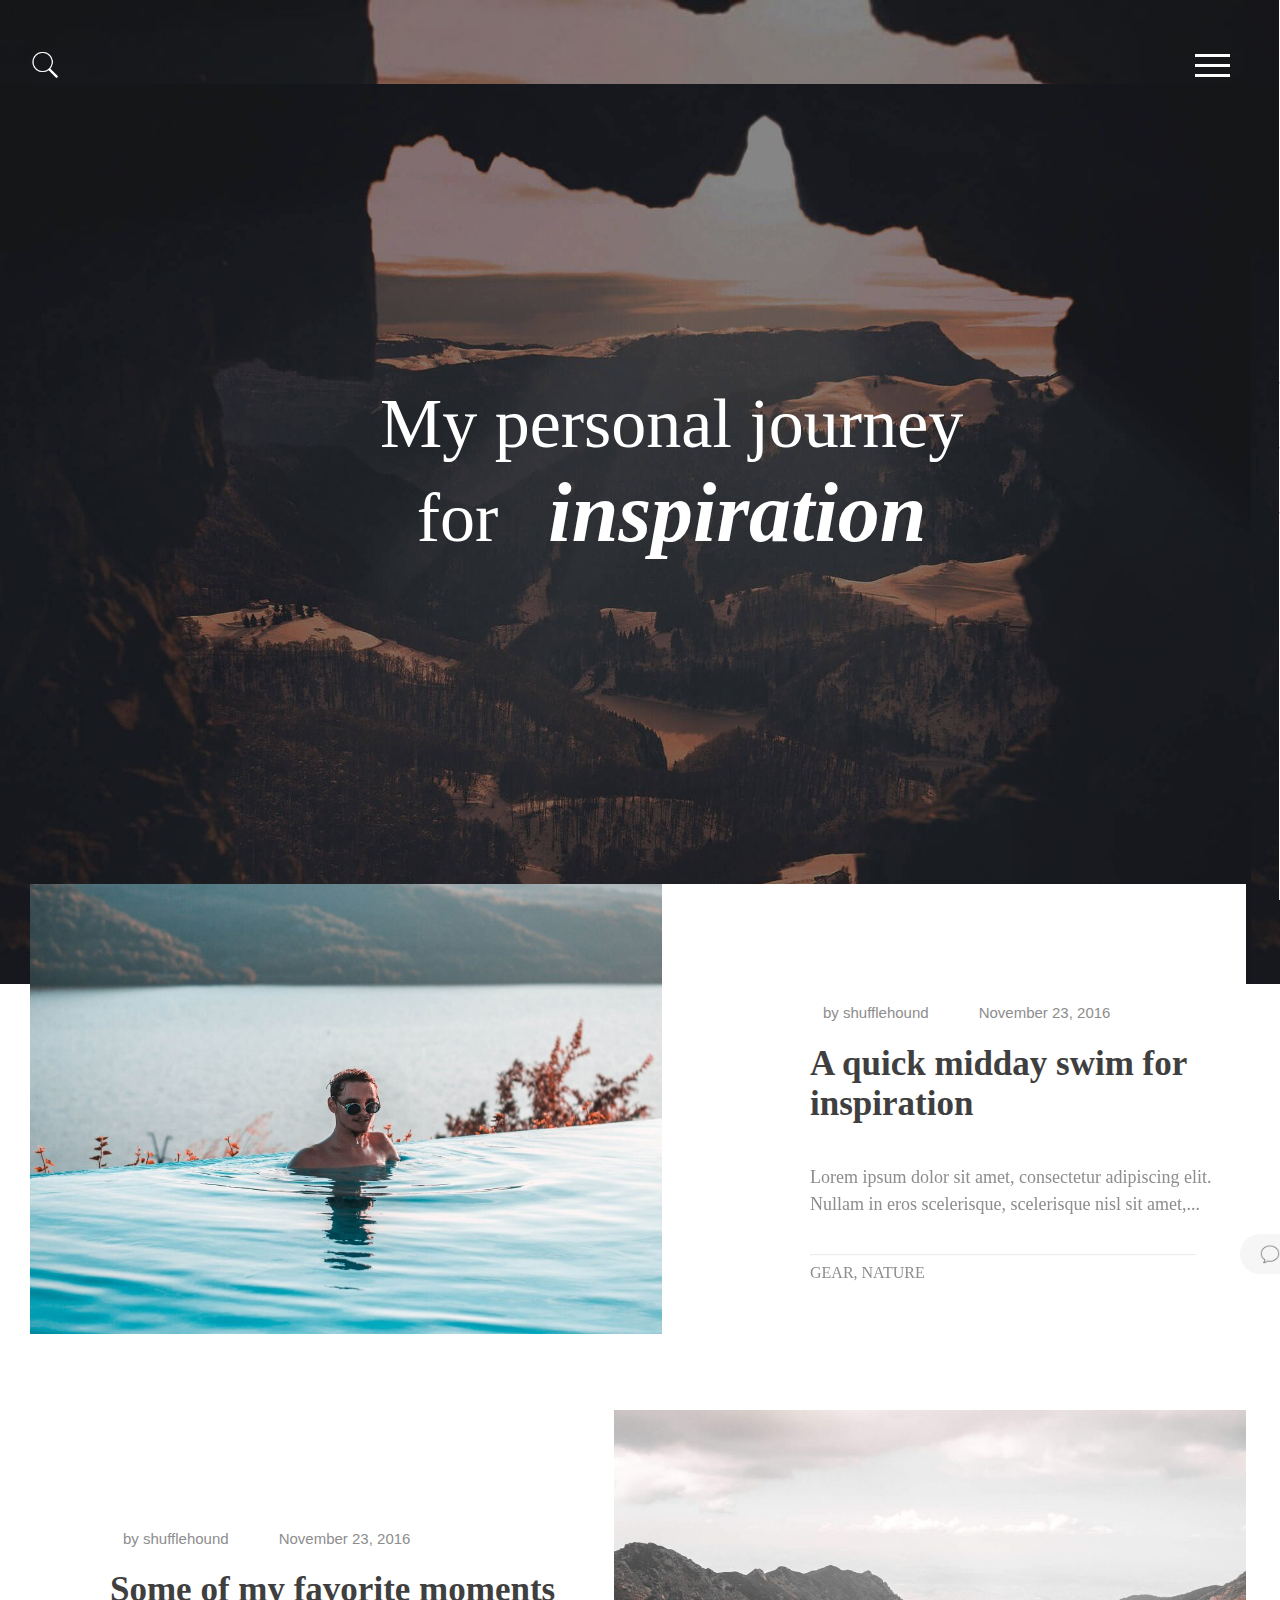
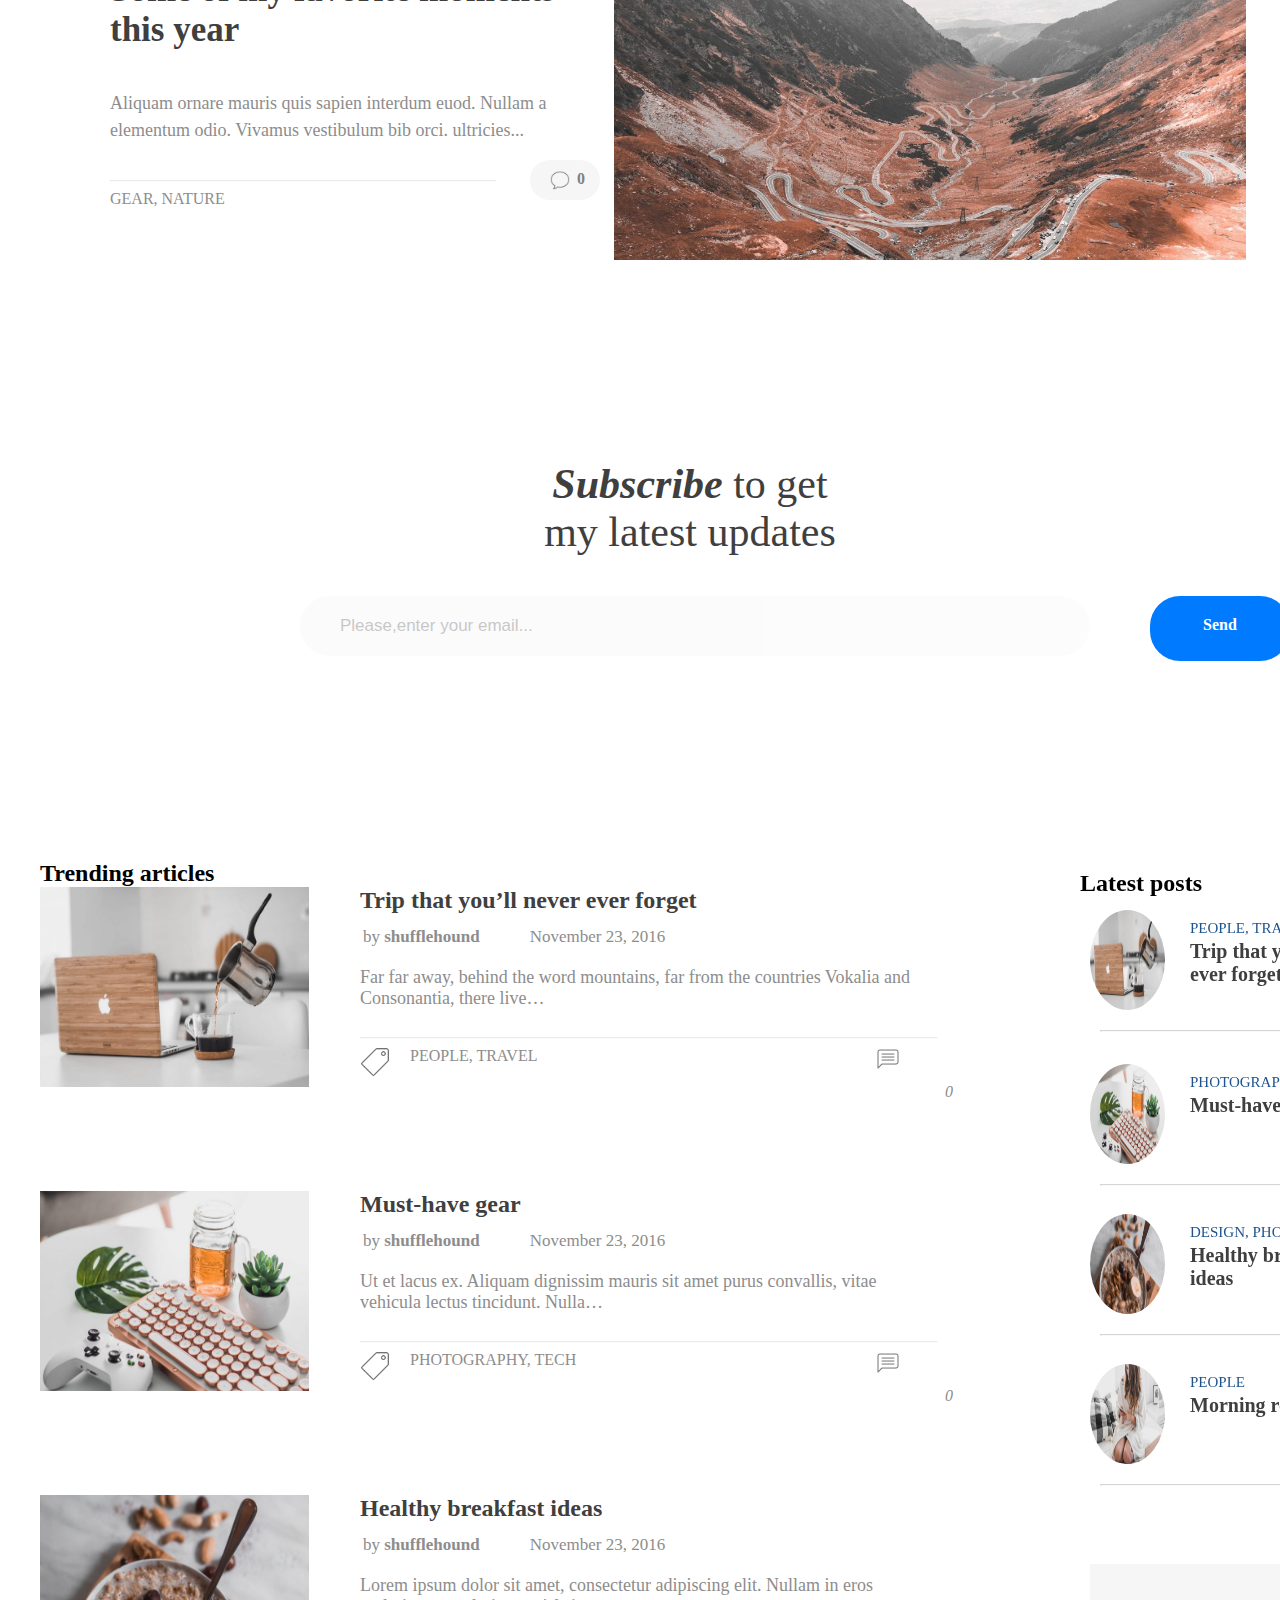
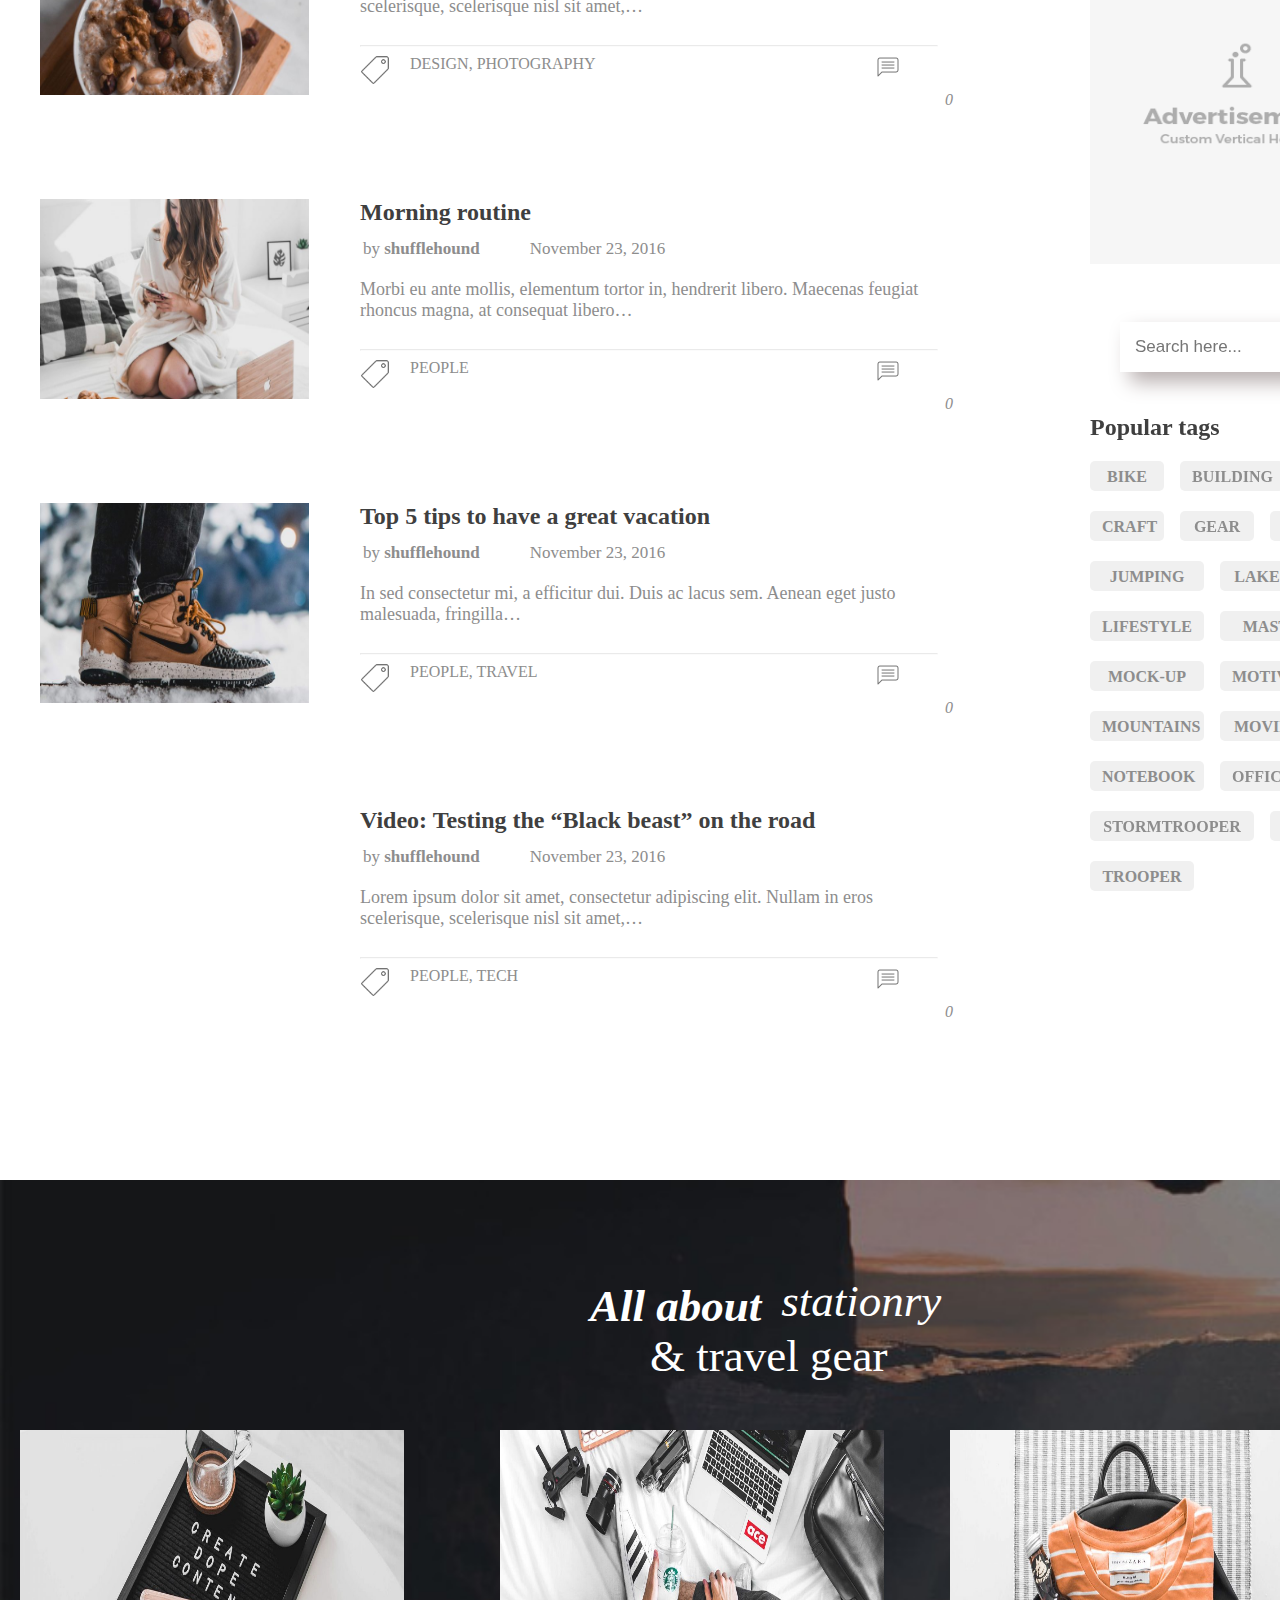
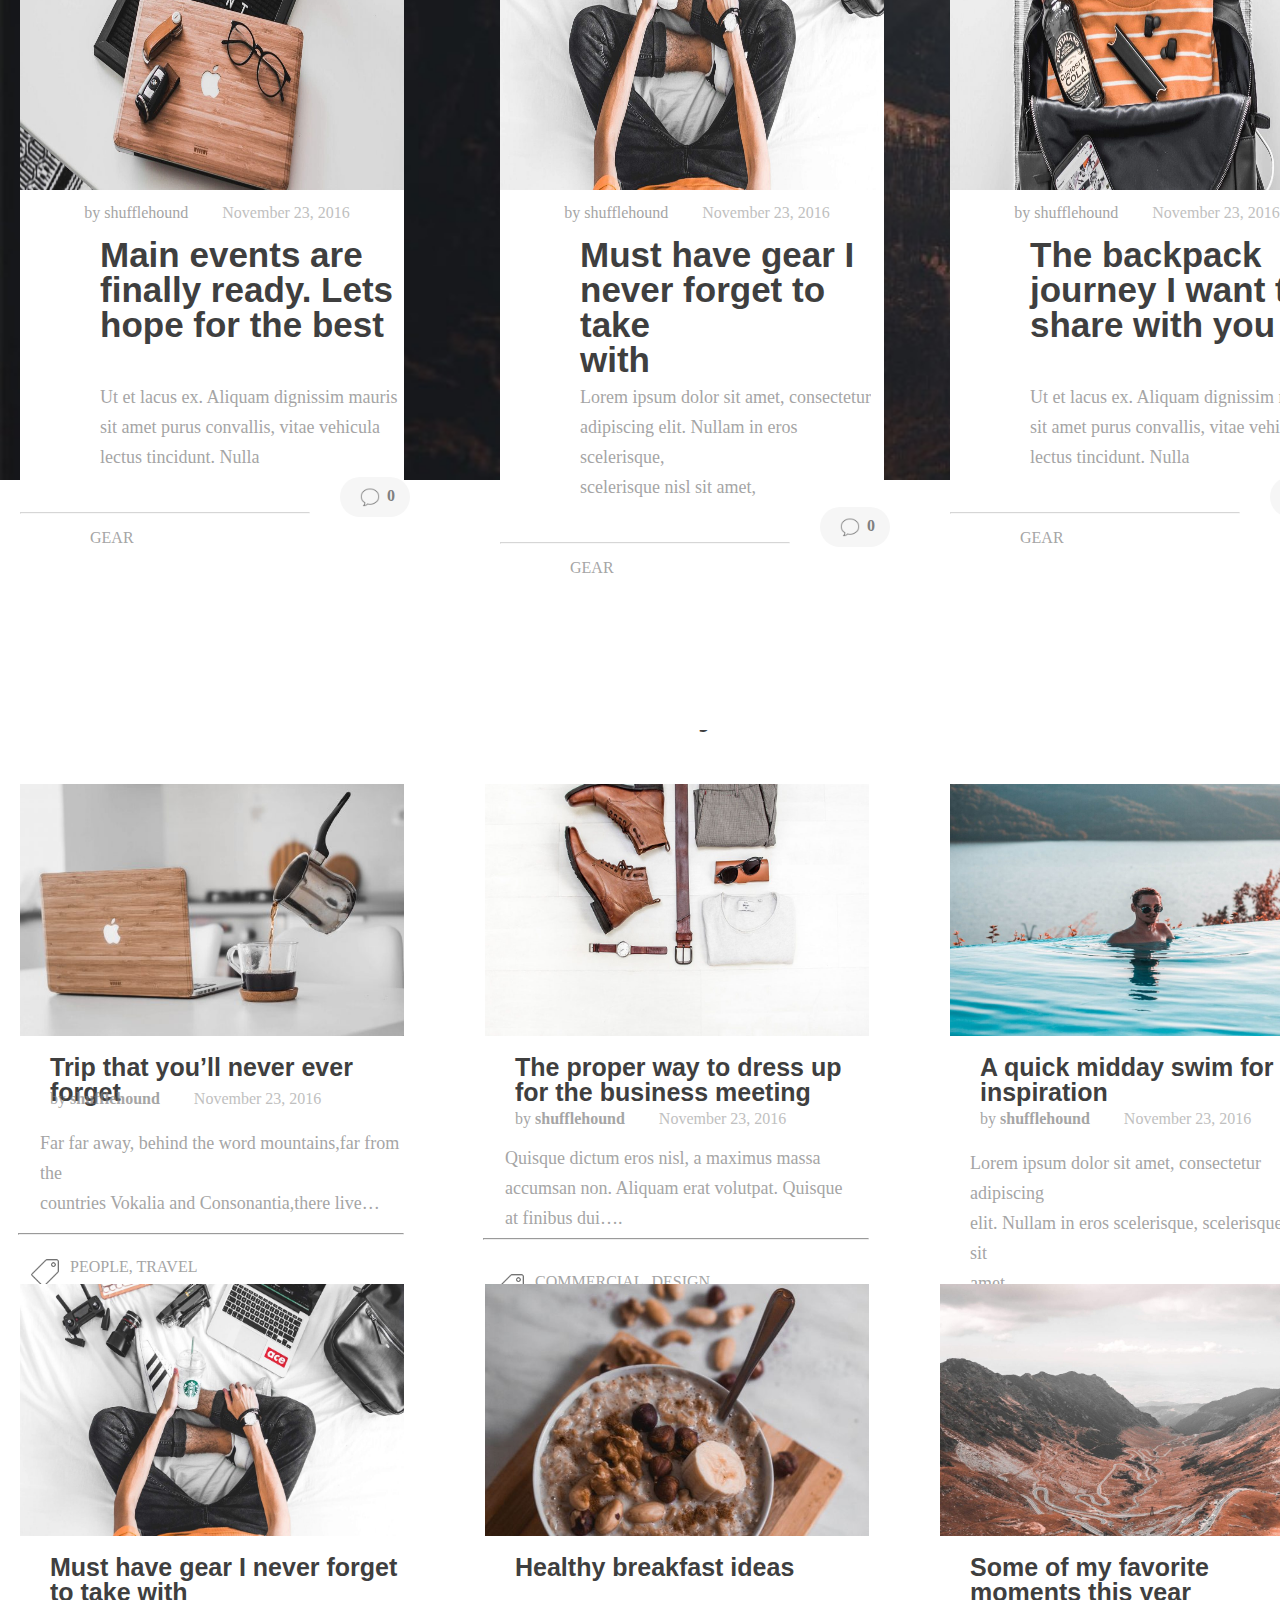
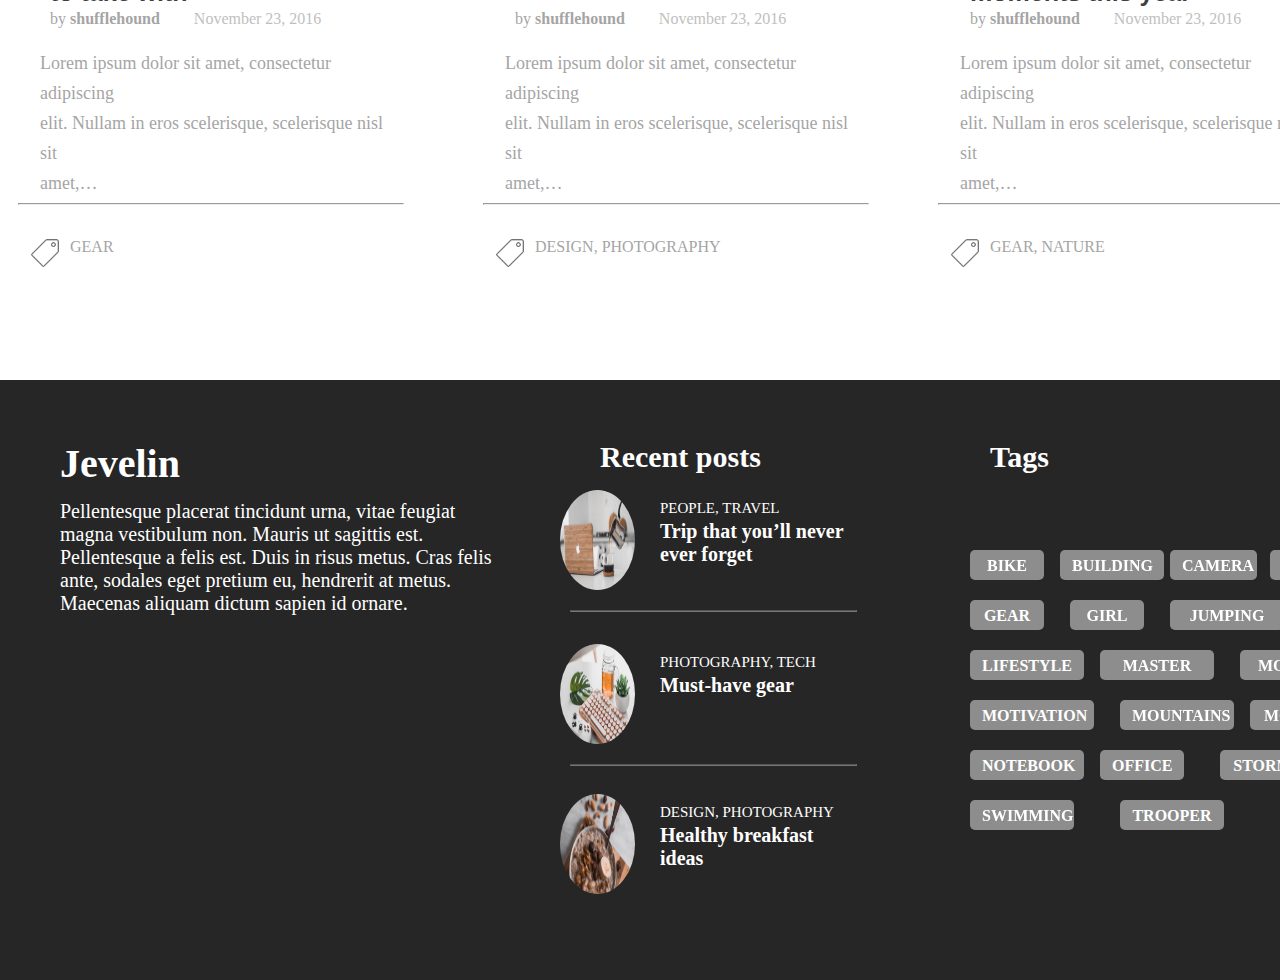
<file: index.html>
<!DOCTYPE html>
<html lang="en">
  <head>
    <meta charset="UTF-8" />
    <meta name="viewport" content="width=device-width, initial-scale=1.0" />
    <meta http-equiv="X-UA-Compatible" content="ie=edge" />
    
    <link rel="stylesheet" href="style.css" />
    <title>Hamburger Menu</title>
  </head>
  <body>
   
   <div class="container">
    <div class="search-box">
    <img style="margin-left:30px;margin-top:50px;" src="search_icon.png" width="30px">
    </div>
    <div class="overlay">
     
     
    <div style="position:absolute; color:white; font-size:70px; text-align: center;margin-top: 300px; margin-left:380px; font-stretch: expanded;">My personal journey<br>for<span style="margin-left:50px; font-style: italic;font-family: italic; font-weight: 800; font-size: larger;">inspiration</span></div> 
     
    <nav class="navbar">
      <div class="hamburger-menu">
        <div class=" line line-1"></div>
        <div class=" line line-2"></div>
        <div class=" line line-3"></div>
      </div>
      <ul clsas="navlist">
       
        <li class="nav-item">
          <a style="color:white;"href="#" class="nav-link">Home</a>
        <hr style="width:300px;margin-top:20px;opacity: 0.4;">
        </li>
 
        <li class="nav-item">
          <a href="#" class="nav-link" >Gear</a>
          <hr style="width:300px;margin-top:20px;opacity: 0.4;">
        </li>
        <li class="nav-item">
          <a href="#"  class="nav-link">People</a>
          <hr style="width:300px;margin-top:20px;opacity: 0.4;">
        </li>
        <li class="nav-item">
          <a href="#" class="nav-link" >Photography</a>
          
        </li>
       

      </ul>

    </nav>
   
    </div>

   

    <div class="div1">
      <h3 class="div1_heading">by shufflehound<span style="margin-left:50px;">November 23, 2016</span> </h3>
      <h1 class="div1_heading1">A quick midday swim for<br> inspiration</h1>
     <!--<div class="image">
      <div class="slide1">
      <img src="slide1.jpg"width="110%" height="450px"></div>
     </div>-->
      <img  style="float: left;"src="slide1.jpg" width="52%" height="450px">
     <p class="div1_paragraph">Lorem ipsum dolor sit amet, consectetur adipiscing elit.<br> Nullam in eros scelerisque, scelerisque nisl sit amet,...</p>
     <hr style="size:1; width:30%; color:rgb(175, 168, 168);margin-top: 370px;float: right;margin-left:780px;position: absolute;opacity: 0.2;">
     <div class="message_icon" style="position:absolute;width:30px;font-weight: 700;
                height:15px; margin-top:350px;float: right;
                margin-left:1210px;
                padding-top:20px;
                padding-bottom:5px;
                text-align: center;
                padding-left:20px;
                padding-right:20px;
                border-radius: 30px;
                display: block;">
                <img style="float:left;margin-top:-10px" src="message_icon2.png" width="20px" height="20px">
                <span style="color:grey;margin-top:-10px; margin-left:2px;position: absolute;">0</span></div>
     <p class="div1_paragraph2"> GEAR, NATURE </p>
    </div>
      
    </div>

   <div class="div2">
      <h3 class="heading">by shufflehound<span style="margin-left:50px;">November 23, 2016</span> </h3>
      <h1 class="heading1">Some of my favorite moments<br> this year</h1>
     <img  style="float: right;"src="slide2.jpg" width="52%" height="450px">
     <p class="paragraph">Aliquam ornare mauris quis sapien interdum euod. Nullam a<br> elementum odio. Vivamus vestibulum bib orci. ultricies...</p>
     <hr style="size:1; width:30%; color:rgb(175, 168, 168);margin-top: 370px;float: right;margin-left:80px;position: absolute;opacity: 0.2;">
     <div class="message_icon" style="position:absolute;width:30px;font-weight: 700;
                height:15px; margin-top:350px;float: left;
                margin-left:500px;
                padding-top:20px;
                padding-bottom:5px;
                text-align: center;
                padding-left:20px;
                padding-right:20px;
                border-radius: 30px;
                display: block;">
                <img style="float:left;margin-top:-10px" src="message_icon2.png" width="20px" height="20px">
                <span style="color:grey;margin-top:-10px; margin-left:2px;position: absolute;">0</span></div>
     <p class="paragraph2"> GEAR, NATURE </p>
    </div>
      
    </div>
     
    
    <div class="container4"><div class="email_title"><em><b>Subscribe</b>

    </em> to get<br>
      my latest updates</div>
      <form class="email_form">
        <input class="letter_form" placeholder="Please,enter your email..." type="text" name="Enter your email">
        <div class="send" style="position:absolute;width:100px;font-weight: 700;
                height:40px; margin-top:40px;
                margin-left:1150px;
                padding-top:20px;
                padding-bottom:5px;
                text-align: center;
                padding-left:20px;
                padding-right:20px;
                border-radius: 30px;
                display: block;">Send</div>
                
   </div>

   <div class="container5">
    <div class="allround">
     
         <h2 class="logo_Title"><span style="text-align:left;position: absolute;margin-bottom: 60px;">Latest posts</span></h2>
         <div class="round">
         <h3 class="right_heading">PEOPLE, TRAVEL</h3>
         <h2 class="round_heading3">Trip that you’ll never <br>ever forget</h2>
         <hr style="size:1; width:95%; color:rgb(211, 201, 201);margin-top:120px;position: absolute;margin-left: 10px;opacity: 0.4;">
         <img  style="border-radius: 50%;"src="logo_1.jpg" width="25%" height="100px">
       
        
         <div class="round2">
             <h3 class="right_heading">PHOTOGRAPHY, TECH</h3>
             <h2 class="round_heading3">Must-have gear</h2>
             <hr style="size:1; width:95%; color:rgb(211, 201, 201);margin-top:120px;position: absolute;margin-left: 10px;opacity: 0.4;">
             <img  style="border-radius: 50%;"src="logo2.jpg" width="25%" height="100px">
            </div>

          <div class="round3">
             <h3 class="right_heading">DESIGN, PHOTOGRAPHY</h3>
             <h2 class="round_heading3">Healthy breakfast ideas</h2>
             <hr style="size:1; width:95%; color:rgb(211, 201, 201);margin-top:120px;position: absolute;margin-left: 10px;opacity: 0.4;">
             <img  style="border-radius: 50%;"src="logo3.jpg" width="25%" height="100px">
        </div>

        <div class="round4">
         <h3 class="right_heading">PEOPLE</h3>
         <h2 class="round_heading3">Morning routine</h2>
         <hr style="size:1; width:95%; color:rgb(211, 201, 201);margin-top:120px;position: absolute;margin-left: 10px;opacity: 0.4;">
         <img  style="border-radius: 50%;"src="logo4.jpg" width="25%" height="100px">
    </div>

       <div class="ad">
       <img src="ad.png" width="100%" height="300px">
       </div>
        
       <div class="topnav">
       <div class="searchbar">
        <form >
          <input type="text"name="search" placeholder="Search here...">
        </form>
       </div>
       </div>

       <div class="tags">
        <h2 class="tags_h1">Popular tags</h2>
       </div>
       
       <div class="populartags">
       <div class="tag1">BIKE</div>
       <div  style="margin-left:90px;width:80px;"class="tag1">BUILDING</div>
       <div  style="margin-left:200px;width:63px;"class="tag1">CAMERA</div>
       <div  style="margin-left:0px;width:50px;margin-top:70px;"class="tag1">CRAFT</div>
       <div  style="margin-left:90px;width:50px;margin-top:70px;"class="tag1">GEAR</div>
       <div  style="margin-left:180px;width:50px;margin-top:70px;"class="tag1">GIRL</div>
       <div  style="margin-left:0px;width:90px;margin-top:120px;"class="tag1">JUMPING</div>
       <div  style="margin-left:130px;width:50px;margin-top:120px;"class="tag1">LAKE</div>
       <div  style="margin-left:0px;width:90px;margin-top:170px;"class="tag1">LIFESTYLE</div>
       <div  style="margin-left:130px;width:90px;margin-top:170px;"class="tag1">MASTER</div>
       <div  style="margin-left:0px;width:90px;margin-top:220px;"class="tag1">MOCK-UP</div>
       <div  style="margin-left:130px;width:100px;margin-top:220px;"class="tag1">MOTIVATION</div>
       <div  style="margin-left:0px;width:90px;margin-top:270px;"class="tag1">MOUNTAINS</div>
       <div  style="margin-left:130px;width:60px;margin-top:270px;"class="tag1">MOVIE</div>
       <div  style="margin-left:0px;width:90px;margin-top:320px;"class="tag1">NOTEBOOK</div>
       <div  style="margin-left:130px;width:60px;margin-top:320px;"class="tag1">OFFICE</div>
       <div  style="margin-left:0px;width:140px;margin-top:370px;"class="tag1">STORMTROOPER</div>
       <div  style="margin-left:180px;width:80px;margin-top:370px;"class="tag1">SWIMMING</div>
       <div  style="margin-left:0px;width:80px;margin-top:420px;"class="tag1">TROOPER</div>
     

       
       </div>



        
  </div>
   </div>
   

 <div class="logo1">
  <h2 class="logo_Title"><span style="text-align:left;">Trending articles</span></h2>
    <h2 class="logo_heading">Trip that you’ll never ever forget</h2>
     <h3 class="logo_heading2">by <span style="font-weight:bold;">shufflehound</span><span style="margin-left:50px;">November 23, 2016</span> </h3>
     <p class="logo_paragraph">Far far away, behind the word mountains, far from the countries Vokalia and<br> Consonantia, there live…</p>
     <hr style="size:1; width:45%; color:rgb(211, 201, 201);margin-top:150px;position: absolute;margin-left: 320px;opacity: 0.2;">
     <i class ="tag_icon"><img src="tag_icon.png"width="30px" height="30px"><span style="color:#8d8d8d;margin-left:585px;margin-top: 2px;position: absolute;width:10px;">0</span></i>
     <p class="logo_paragraph2"> PEOPLE, TRAVEL</p>
     <i class="chat_icon"><img style="float:right;" src="chat_icon.png"></i>
     <img src="logo_1.jpg" width="30%" height="200px">
     
 </div>

 
 
 <div class="logo1">
     
     <h2 class="logo_heading">Must-have gear</h2>
     <h3 class="logo_heading2">by <span style="font-weight:bold;">shufflehound</span><span style="margin-left:50px;">November 23, 2016</span> </h3>
     <p class="logo_paragraph">Ut et lacus ex. Aliquam dignissim mauris sit amet purus convallis, vitae<br> vehicula lectus tincidunt. Nulla…</p>
     <hr style="size:1; width:45%; color:rgb(211, 201, 201);margin-top:150px;position: absolute;margin-left: 320px;opacity: 0.2;">
     <i class ="tag_icon"><img src="tag_icon.png"width="30px" height="30px"><span style="color:#8d8d8d;margin-left:585px;margin-top: 2px;position: absolute;width:10px;">0</span></i>
     <p class="logo_paragraph2">  PHOTOGRAPHY, TECH </p>
     <i class="chat_icon"><img  style="float:right;" src="chat_icon.png"></i>
     <img src="logo2.jpg" width="30%" height="200px">
 </div>

 <div class="logo1">
     
     <h2 class="logo_heading">
         Healthy breakfast ideas</h2>
     <h3 class="logo_heading2">by <span style="font-weight:bold;">shufflehound</span><span style="margin-left:50px;">November 23, 2016</span> </h3>
     <p class="logo_paragraph">Lorem ipsum dolor sit amet, consectetur adipiscing elit. Nullam in eros<br> scelerisque, scelerisque nisl sit amet,…</p>
     <hr style="size:1; width:45%; color:rgb(211, 201, 201);margin-top:150px;position: absolute;margin-left: 320px;opacity: 0.2;">
     <i class ="tag_icon"><img src="tag_icon.png"width="30px" height="30px"><span style="color:#8d8d8d;margin-left:585px;margin-top: 2px;position: absolute;width:10px;">0</span></i>
     <p class="logo_paragraph2">  DESIGN, PHOTOGRAPHY  </p>
     <i class="chat_icon"><img style="float:right;" src="chat_icon.png"></i>
     <img src="logo3.jpg" width="30%" height="200px">
 </div>

 <div class="logo1">
     
     <h2 class="logo_heading">
         Morning routine</h2>
     <h3 class="logo_heading2">by <span style="font-weight:bold;">shufflehound</span><span style="margin-left:50px;">November 23, 2016</span> </h3>
     <p class="logo_paragraph">Morbi eu ante mollis, elementum tortor in, hendrerit libero. Maecenas feugiat<br> rhoncus magna, at consequat libero…</p>
     <hr style="size:1; width:45%; color:rgb(211, 201, 201);margin-top:150px;position: absolute;margin-left: 320px;opacity: 0.2;">
     <i class ="tag_icon"><img src="tag_icon.png"width="30px" height="30px"><span style="color:#8d8d8d;margin-left:585px;margin-top: 2px;position: absolute;width:10px;">0</span></i>
     <p class="logo_paragraph2">   PEOPLE  </p>
     <i class="chat_icon"><img style="float:right;" src="chat_icon.png"></i>
     <img src="logo4.jpg" width="30%" height="200px">
 </div>

 <div class="logo1">
     
     <h2 class="logo_heading">
       
     Top 5 tips to have a great vacation</h2>
     <h3 class="logo_heading2">by <span style="font-weight:bold;">shufflehound</span><span style="margin-left:50px;">November 23, 2016</span> </h3>
     <p class="logo_paragraph">In sed consectetur mi, a efficitur dui. Duis ac lacus sem. Aenean eget justo <br>malesuada, fringilla…</p>
     <hr style="size:1; width:45%; color:rgb(211, 201, 201);margin-top:150px;position: absolute;margin-left: 320px;opacity: 0.2;">
     <i class ="tag_icon"><img src="tag_icon.png"width="30px" height="30px"><span style="color:#8d8d8d;margin-left:585px;margin-top: 2px;position: absolute;width:10px;">0</span></i>
     <p class="logo_paragraph2">  PEOPLE, TRAVEL </p>
     <i class="chat_icon"><img style="float:right;"  src="chat_icon.png"></i>
     <img src="logo5.jpg" width="30%" height="200px">
 </div>

 <div class="logo1">
     
     <h2 class="logo_heading">
       
     
    Video: Testing the “Black beast” on the road</h2>
     <h3 class="logo_heading2">by <span style="font-weight:bold;">shufflehound</span><span style="margin-left:50px;">November 23, 2016</span> </h3>
     <p class="logo_paragraph">Lorem ipsum dolor sit amet, consectetur adipiscing elit. Nullam in eros<br> scelerisque, scelerisque nisl sit amet,…</p>
     <hr style="size:1; width:45%; color:rgb(211, 201, 201);margin-top:150px;position: absolute;margin-left: 320px;opacity: 0.2;">
     <i class ="tag_icon"><img src="tag_icon.png"width="30px" height="30px"><span style="color:#8d8d8d;margin-left:585px;margin-top: 2px;position: absolute;width:10px;">0</span></i>
     <p class="logo_paragraph2">   PEOPLE, TECH  </p>
     <i class="chat_icon"><img style="float:right;"  src="chat_icon.png"></i>
     
 </div>

 
</div>

<div class="container6">
  <div class="bg">
    
    <div style="position:absolute; color:white; font-size:45px; text-align: center;margin-top: 100px; margin-left:590px; font-style: italic;font-family: italic; font-weight: 800; ">All about
      <span style="position:absolute; color:white; font-size:45px; text-align: center;margin-top: -5px; margin-left:20px; font-stretch: expanded;font-weight: 200;">stationry</span></div> 
      <span style="position:absolute; color:white; font-size:45px; text-align: center;margin-top: 150px; margin-left:650px; font-stretch: expanded;font-weight: 200;">& travel gear</span>
        
         <div style= "position:absolute; width:30%; height:100%;  background-color: white; margin-left:20px; margin-top:250px; ">
          <img src="box1.jpg" width="100%" height="40%">
          <p style="margin-left:10px;color:grey;padding-top: 10px;text-align: center;font-size:16px;opacity: 0.7;">by shufflehound   <span style="margin-left:30px;opacity: 0.7;">November 23, 2016</span></p>
          <div class="box1">Main events are<br> finally ready. Lets<br> hope for the best</div>
          <p style="margin-left:80px;color:grey;padding-top: 10px; font-size: 18px;margin-top:150px;opacity: 0.7;line-height: 30px;">Ut et lacus ex. Aliquam dignissim mauris<br> sit amet purus convallis, vitae vehicula<br> lectus tincidunt. Nulla </p>
          <div class="message_icon2" style="position:absolute;width:30px;font-weight: 700;
          height:15px; margin-top:5px;float: left;
          margin-left:320px;
          padding-top:20px;
          padding-bottom:5px;
          text-align: center;
          padding-left:20px;
          padding-right:20px;
          border-radius: 30px;
          display: block;">
          <img style="float:left;margin-top:-10px" src="message_icon2.png" width="20px" height="20px">
          <span style="color:grey;margin-top:-10px; margin-left:2px;position: absolute;">0</span></div>
          <hr style="size:5; width:75%;color:rgb(211, 201, 201);margin-left:0px;margin-top:40px;opacity: 0.4;">
          
          <p style="margin-left:70px;color:grey;margin-top:15px;font-size:16px;opacity: 0.7;"> GEAR </p>
          
          
        </div>
        <div style= "position:absolute; width:30%; height:100%;  background-color: white; margin-left:500px; display:block;margin-top:250px;; ">
          <img src="box2.jpg" width="100%" height="40%">
          <p style="margin-left:10px;color:grey;padding-top: 10px;text-align: center;font-size:16px;opacity: 0.7;">by shufflehound   <span style="margin-left:30px;opacity: 0.7;">November 23, 2016</span></p>
          <div class="box2">Must have gear I<br> never forget to take<br> with</div>
          <p style="margin-left:80px;color:grey;padding-top: 10px; font-size: 18px;margin-top:150px;opacity: 0.7;line-height: 30px;">Lorem ipsum dolor sit amet, consectetur<br> adipiscing elit. Nullam in eros scelerisque,<br> scelerisque nisl sit amet, </p>
          <div class="message_icon2" style="position:absolute;width:30px;font-weight: 700;
          height:15px; margin-top:5px;float: left;
          margin-left:320px;
          padding-top:20px;
          padding-bottom:5px;
          text-align: center;
          padding-left:20px;
          padding-right:20px;
          border-radius: 30px;
          display: block;">
          <img style="float:left;margin-top:-10px" src="message_icon2.png" width="20px" height="20px">
          <span style="color:grey;margin-top:-10px; margin-left:2px;position: absolute;">0</span></div>
          <hr style="size:5; width:75%;color:rgb(211, 201, 201);margin-left:0px;margin-top:40px;opacity: 0.4;">
          <p style="margin-left:70px;color:grey;margin-top:15px;font-size:16px;opacity: 0.7;"> GEAR </p>
        </div>

        <div style= "position:absolute; width:30%; height:100%;   background-color: white; margin-left:950px; margin-top:250px; ">
          <img src="box4.jpg" width="100%" height="40%">
          <p style="margin-left:10px;color:grey;padding-top: 10px;text-align: center;font-size:16px;opacity: 0.7;">by shufflehound   <span style="margin-left:30px;opacity: 0.7;">November 23, 2016</span></p>
          <div class="box3">The backpack<br> journey I want to<br> share with you</div>
          <p style="margin-left:80px;color:grey;padding-top: 10px; font-size: 18px;margin-top:150px;opacity: 0.7;line-height: 30px;">Ut et lacus ex. Aliquam dignissim mauris<br> sit amet purus convallis, vitae vehicula <br>lectus tincidunt. Nulla </p>
          <div class="message_icon2" style="position:absolute;width:30px;font-weight: 700;
          height:15px; margin-top:5px;float: left;
          margin-left:320px;
          padding-top:20px;
          padding-bottom:5px;
          text-align: center;
          padding-left:20px;
          padding-right:20px;
          border-radius: 30px;
          display: block;">
          <img style="float:left;margin-top:-10px" src="message_icon2.png" width="20px" height="20px">
          <span style="color:grey;margin-top:-10px; margin-left:2px;position: absolute;">0</span></div>
          <hr style="size:5; width:75%;color:rgb(211, 201, 201);margin-left:0px;margin-top:40px;opacity: 0.4;">
          <p style="margin-left:70px;color:grey;margin-top:15px;font-size:16px;opacity: 0.7;"> GEAR </p>
        </div>
      
  </div>
  <div class="container7">

    <p style="text-align:center;color:#3f3f3f;font-weight:600;font-style:italic;font-size:45px;padding-top:50px;"><i>Everything</i><br>
      <span style="margin-top:5px;text-align:center;color:#3f3f3f;font-weight:500;font-size:45px;padding-top:5px;margin-top: 5px;font-style: normal;font-family: 'monstratte';">sorted for you</span></p>
       
    <div style= "position:absolute; width:30%; height:70%;  background-color: white; margin-left:20px; margin-top:50px; ">
      <img src="logo_1.jpg" width="100%" height="40%">
      <div class="img">
          Trip that you’ll never ever forget</div>
      <p style="margin-left:30px;color:grey;margin-top: 50px;text-align:left;font-size:16px;opacity: 0.7;font-stretch: semi-expanded;">by <b>shufflehound  </b> <span style="margin-left:30px;opacity: 0.7;">November 23, 2016</span></p>
      
      <p style="margin-left:20px;color:grey;padding-top: 10px; font-size: 18px;margin-top:10px;opacity: 0.7;line-height: 30px;">Far far away, behind the word mountains,far from the <br>countries Vokalia and Consonantia,there live…</p>
      <hr style="size:1; width:100%; color:rgb(175, 168, 168);margin-top: 15px;float: right;margin-left:270px;margin-right: 0px;">
      <img style="margin-left:10px;color:grey;margin-top:40px;position: absolute;"src="tag_icon.png"width="30px" height="30px">
      <p style="margin-left:50px;color:grey;margin-top:40px;font-size:16px;opacity: 0.7;">PEOPLE, TRAVEL  </p>
    </div> 

    <div style= "position:absolute; width:30%; height:70%;  background-color: white; margin-left:485px; margin-top:50px; ">
      <img src="box5.jpg" width="100%" height="40%">
      <div class="img">
          The proper way to dress up for the business meeting</div>
      <p style="margin-left:30px;color:grey;margin-top: 70px;text-align:left;font-size:16px;opacity: 0.7;font-stretch: semi-expanded;">by <b>shufflehound  </b> <span style="margin-left:30px;opacity: 0.7;">November 23, 2016</span></p>
      
      <p style="margin-left:20px;color:grey;padding-top: 10px; font-size: 18px;margin-top:5px;opacity: 0.7;line-height: 30px;">Quisque dictum eros nisl, a maximus massa<br> accumsan non. Aliquam erat volutpat. Quisque<br> at finibus dui….</p>
      <hr style="size:1; width:100%; color:rgb(175, 168, 168);margin-top: 5px;float: right;margin-left:270px;margin-right: 0px;">
      <img style="margin-left:10px;color:grey;margin-top:40px;position: absolute;"src="tag_icon.png"width="30px" height="30px">
      <p style="margin-left:50px;color:grey;margin-top:40px;font-size:16px;opacity: 0.7;"> COMMERCIAL, DESIGN   </p>
    </div> 

    <div style= "position:absolute; width:30%; height:70%;  background-color: white; margin-left:950px; margin-top:50px; ">
      <img src="slide1.jpg" width="100%" height="40%">
      <div class="img">
          A quick midday swim for inspiration</div>
      <p style="margin-left:30px;color:grey;margin-top: 70px;text-align:left;font-size:16px;opacity: 0.7;font-stretch: semi-expanded;">by <b>shufflehound  </b> <span style="margin-left:30px;opacity: 0.7;">November 23, 2016</span></p>
      
      <p style="margin-left:20px;color:grey;padding-top: 10px; font-size: 18px;margin-top:10px;opacity: 0.7;line-height: 30px;">Lorem ipsum dolor sit amet, consectetur adipiscing<br> elit. Nullam in eros scelerisque, scelerisque nisl sit<br> amet,…</p>
      <hr style="size:1; width:100%; color:rgb(175, 168, 168);margin-top: 5px;float: right;margin-left:270px;margin-right: 0px;">
      <img style="margin-left:10px;color:grey;margin-top:40px;position: absolute;"src="tag_icon.png"width="30px" height="30px">
      <p style="margin-left:50px;color:grey;margin-top:40px;font-size:16px;opacity: 0.7;"> GEAR, NATURE   </p>
    </div> 


    <div style= "position:absolute; width:30%; height:70%;  background-color: white; margin-left:20px; margin-top:550px; ">
      <img src="box2.jpg" width="100%" height="40%">
      <div class="img">
        Must have gear I never forget to take with</div>
      <p style="margin-left:30px;color:grey;margin-top: 70px;text-align:left;font-size:16px;opacity: 0.7;font-stretch: semi-expanded;">by <b>shufflehound  </b> <span style="margin-left:30px;opacity: 0.7;">November 23, 2016</span></p>
      
      <p style="margin-left:20px;color:grey;padding-top: 10px; font-size: 18px;margin-top:10px;opacity: 0.7;line-height: 30px;">Lorem ipsum dolor sit amet, consectetur adipiscing<br> elit. Nullam in eros scelerisque, scelerisque nisl sit<br> amet,…</p>
      <hr style="size:1; width:100%; color:rgb(175, 168, 168);margin-top: 5px;float: right;margin-left:270px;margin-right: 0px;">
      <img style="margin-left:10px;color:grey;margin-top:40px;position: absolute;"src="tag_icon.png"width="30px" height="30px">
      <p style="margin-left:50px;color:grey;margin-top:40px;font-size:16px;opacity: 0.7;">  GEAR </p>
    </div> 
    <div style= "position:absolute; width:30%; height:70%;  background-color: white; margin-left:485px; margin-top:550px; ">
      <img src="logo3.jpg" width="100%" height="40%">
      <div class="img">
        Healthy breakfast ideas</div>
      <p style="margin-left:30px;color:grey;margin-top: 70px;text-align:left;font-size:16px;opacity: 0.7;font-stretch: semi-expanded;">by <b>shufflehound  </b> <span style="margin-left:30px;opacity: 0.7;">November 23, 2016</span></p>
      
      <p style="margin-left:20px;color:grey;padding-top: 10px; font-size: 18px;margin-top:10px;opacity: 0.7;line-height: 30px;">Lorem ipsum dolor sit amet, consectetur adipiscing<br> elit. Nullam in eros scelerisque, scelerisque nisl sit<br> amet,…</p>
      <hr style="size:1; width:100%; color:rgb(175, 168, 168);margin-top: 5px;float: right;margin-left:270px;margin-right: 0px;">
      <img style="margin-left:10px;color:grey;margin-top:40px;position: absolute;"src="tag_icon.png"width="30px" height="30px">
      <p style="margin-left:50px;color:grey;margin-top:40px;font-size:16px;opacity: 0.7;">DESIGN, PHOTOGRAPHY  </p>
    </div> 
    <div style= "position:absolute; width:30%; height:70%;  background-color: white; margin-left:940px; margin-top:550px; ">
      <img src="slide2.jpg" width="100%" height="40%">
      <div class="img">
        Some of my favorite moments this year</div>
      <p style="margin-left:30px;color:grey;margin-top: 70px;text-align:left;font-size:16px;opacity: 0.7;font-stretch: semi-expanded;">by <b>shufflehound  </b> <span style="margin-left:30px;opacity: 0.7;">November 23, 2016</span></p>
      
      <p style="margin-left:20px;color:grey;padding-top: 10px; font-size: 18px;margin-top:10px;opacity: 0.7;line-height: 30px;">Lorem ipsum dolor sit amet, consectetur adipiscing<br> elit. Nullam in eros scelerisque, scelerisque nisl sit<br> amet,…</p>
      <hr style="size:1; width:100%; color:rgb(175, 168, 168);margin-top: 5px;float: right;margin-left:270px;margin-right: 0px;">
      <img style="margin-left:10px;color:grey;margin-top:40px;position: absolute;"src="tag_icon.png"width="30px" height="30px">
      <p style="margin-left:50px;color:grey;margin-top:40px;font-size:16px;opacity: 0.7;">GEAR, NATURE   </p>
    </div>
  </div>

  <div class="container8">
    <div style="position: absolute;margin-left: 60px;color:white;font-size: 40px;margin-top: 60px;font-weight: 700;">Jevelin</div>
            <div style="position: absolute;margin-left: 600px;color:white;font-size: 30px;margin-top: 60px;font-weight: 600;">Recent posts</div>
            <div style="position: absolute;margin-left: 990px;color:white;font-size: 30px;margin-top: 60px;font-weight: 600;">Tags</div>

           
            <div style="position: absolute;margin-left: 60px;color:white;font-size: 20px;margin-top: 120px;font-weight: 200;">Pellentesque placerat tincidunt urna, vitae feugiat<br> magna vestibulum non. Mauris ut sagittis est.<br> Pellentesque a felis est. Duis in risus metus. Cras felis<br> ante, sodales eget pretium eu, hendrerit at metus.<br> Maecenas aliquam dictum sapien id ornare.</div>
          
            <div class="tags">
            
           
           
                <div class="populartags2">
                <div class="tag_1">BIKE</div>
                <div  style="margin-left:90px;width:80px;"class="tag_1">BUILDING</div>
                <div  style="margin-left:200px;width:63px;"class="tag_1">CAMERA</div>
                <div  style="margin-left:300px;width:50px;margin-top:20px;"class="tag_1">CRAFT</div>
                <div  style="margin-left:0px;width:50px;margin-top:70px;"class="tag_1">GEAR</div>
                <div  style="margin-left:100px;width:50px;margin-top:70px;"class="tag_1">GIRL</div>
                <div  style="margin-left:200px;width:90px;margin-top:70px;"class="tag_1">JUMPING</div>
                <div  style="margin-left:330px;width:50px;margin-top:70px;"class="tag_1">LAKE</div>
                <div  style="margin-left:0px;width:90px;margin-top:120px;"class="tag_1">LIFESTYLE</div>
                <div  style="margin-left:130px;width:90px;margin-top:120px;"class="tag_1">MASTER</div>
                <div  style="margin-left:270px;width:90px;margin-top:120px;"class="tag_1">MOCK-UP</div>
                <div  style="margin-left:0px;width:100px;margin-top:170px;"class="tag_1">MOTIVATION</div>
                <div  style="margin-left:150px;width:90px;margin-top:170px;"class="tag_1">MOUNTAINS</div>
                <div  style="margin-left:280px;width:60px;margin-top:170px;"class="tag_1">MOVIE</div>
                <div  style="margin-left:0px;width:90px;margin-top:220px;"class="tag_1">NOTEBOOK</div>
                <div  style="margin-left:130px;width:60px;margin-top:220px;"class="tag_1">OFFICE</div>
                <div  style="margin-left:250px;width:140px;margin-top:220px;"class="tag_1">STORMTROOPER</div>
                <div  style="margin-left:0px;width:80px;margin-top:270px;"class="tag_1">SWIMMING</div>
                <div  style="margin-left:150px;width:80px;margin-top:270px;"class="tag_1">TROOPER</div>
              
         
                </div>
            <div class="allfooter">
     
            
            <div class="footer">
            <h3 class="footer_heading">PEOPLE, TRAVEL</h3>
            <h2 class="footer_heading3">Trip that you’ll never <br>ever forget</h2>
            <hr style="size:1; width:95%; color:rgb(211, 201, 201);margin-top:120px;position: absolute;margin-left: 10px;opacity: 0.4;">
            <img  style="border-radius: 50%;"src="logo_1.jpg" width="25%" height="100px">
          
           
            <div class="footer2">
                <h3 class="footer_heading">PHOTOGRAPHY, TECH</h3>
                <h2 class="footer_heading3">Must-have gear</h2>
                <hr style="size:1; width:95%; color:rgb(211, 201, 201);margin-top:120px;position: absolute;margin-left: 10px;opacity: 0.4;">
                <img  style="border-radius: 50%;"src="logo2.jpg" width="25%" height="100px">
               </div>
   
             <div class="footer3">
                <h3 class="footer_heading">DESIGN, PHOTOGRAPHY</h3>
                <h2 class="footer_heading3">Healthy breakfast ideas</h2>
                
                <img  style="border-radius: 50%;"src="logo3.jpg" width="25%" height="100px">
           </div>

         
           </div>
   
          
     
              
            </div>
 
    <script src="js.js"></script>
  </body>
</html>
</file>
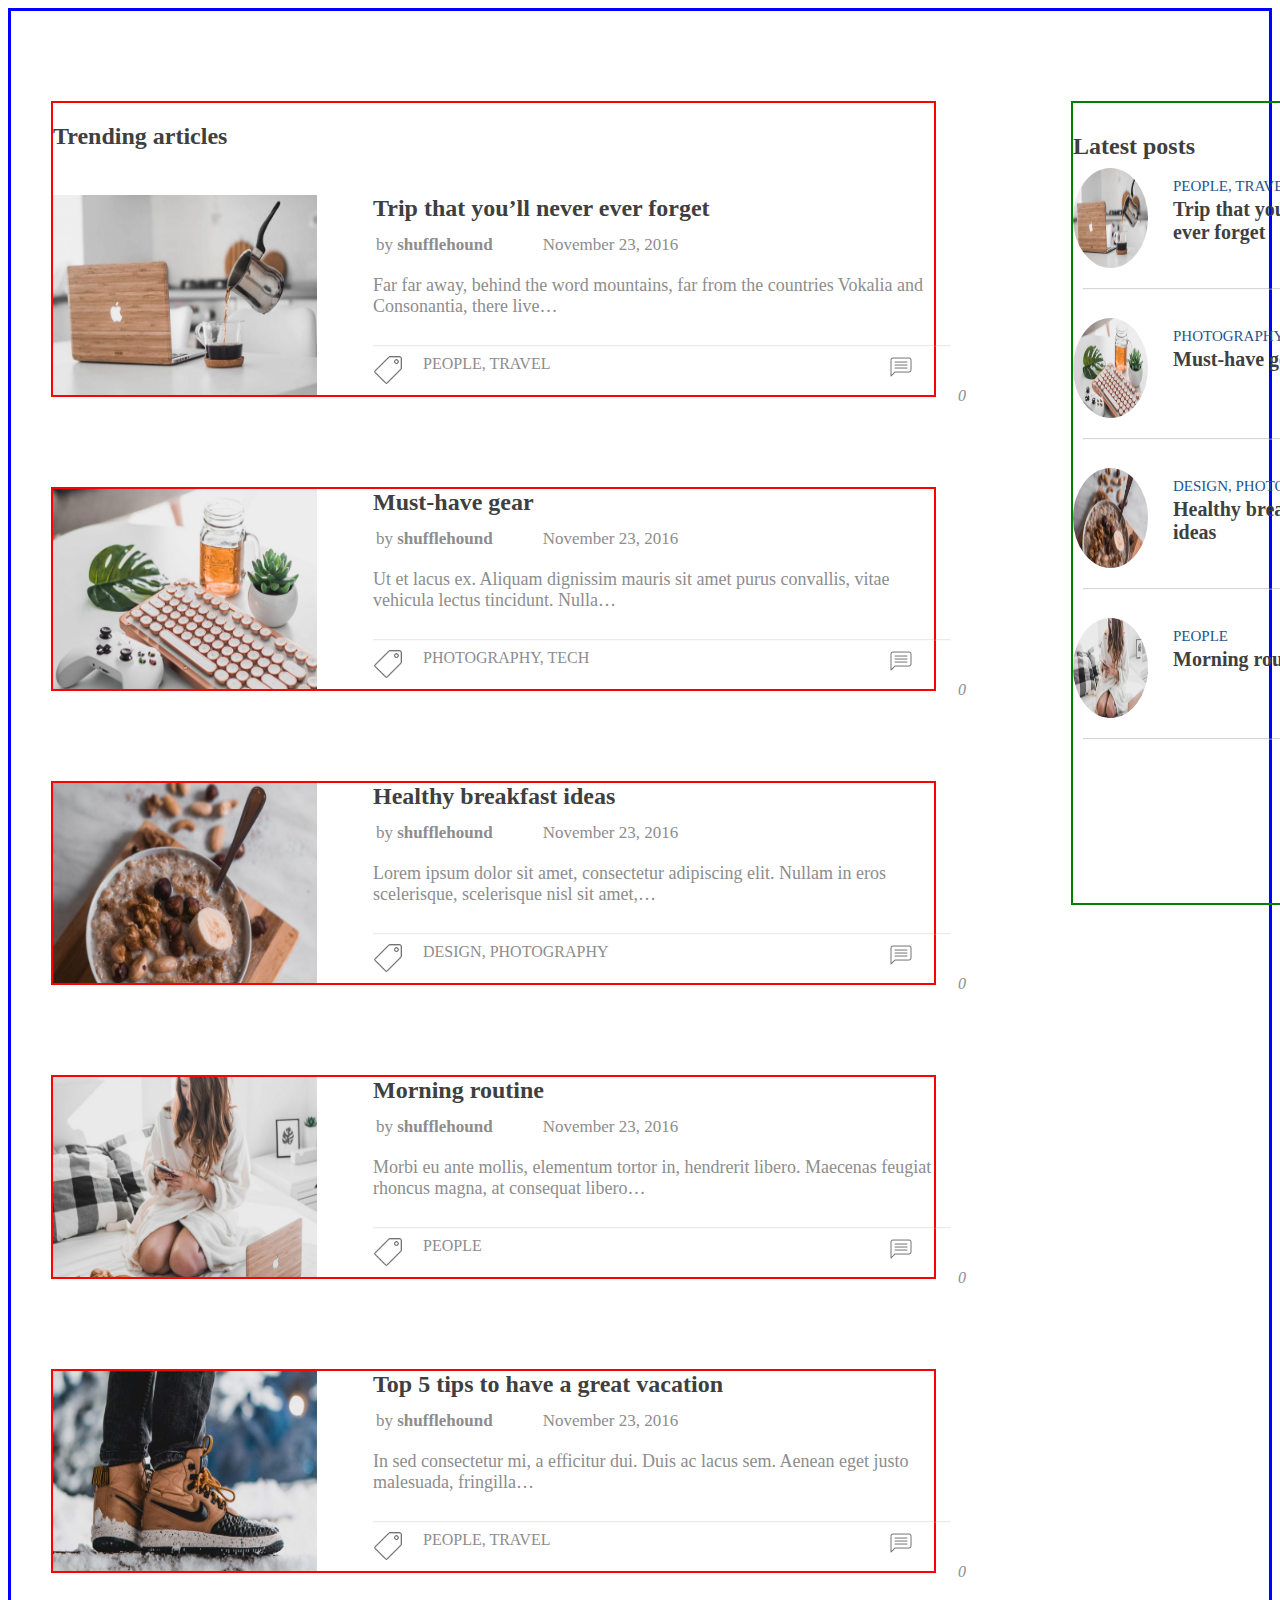
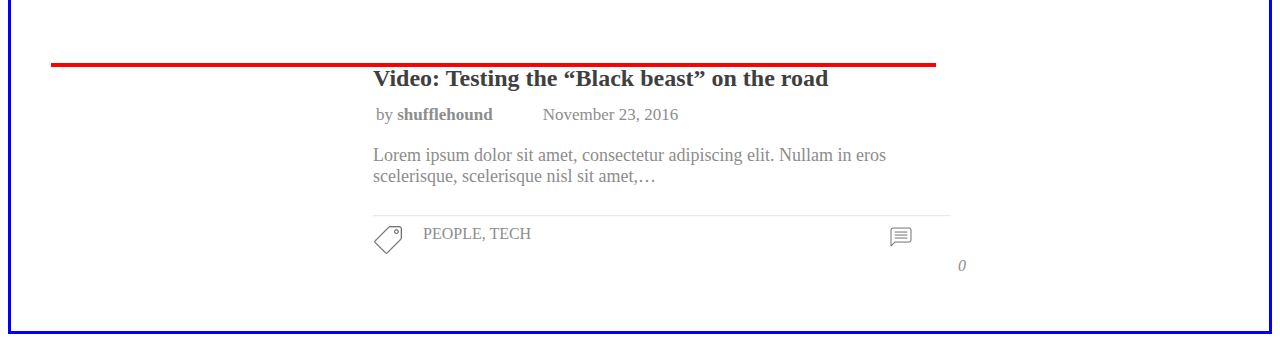
<file: container5.html>
<html>
    <head>
        <style>
            .container5{
                max-width: 100%;
                height:1920px;
                border:3px solid blue;
            }
            
             
            .logo1{
                border:2px solid red;
                margin-left: 40px;
                margin-top:90px;
                width:70%;
            }
            .logo_title{
                font-size: 24px;
                font-family: montserrat;
                color: #3f3f3f;
                font-weight: 700;
                font-weight: 700;
                padding-bottom: 25px;
            }
            .logo_heading{
                font-size: 24px;
               font-weight: bold;
              font-family:'montserrat';
              
              color: #3f3f3f;
              font-weight: 700;
              margin-left: 320px;
              margin-top:0px;
              position: absolute;
             
              
            }
            .logo_heading:hover{
                color:#0980e8;
            }
            .logo_heading2{
                color: #8d8d8d;
                padding-left: 13px;
               
                word-wrap: break-word;
                margin-left: 310px;
              margin-top:40px;
              font-family:'montserrat';
              position: absolute;
              font-size: 17px;
              font-weight: lighter;
              word-spacing: 100%;
            }
            .logo_paragraph{
                font-family: 'montserrat';
                color: #8d8d8d;
                font-weight: 500;
                 font-size: 18px;
                 position: absolute;
                 margin-top:80px;
                 margin-left: 320px;
                 word-spacing: 150%;
            }
            .logo_paragraph2{
                font-family: 'montserrat';
                color: #8d8d8d;
                font-weight: 500;
                 font-size: 16px;
                 position: absolute;
                 margin-top:160px;
                 margin-left: 370px;
                 word-spacing: 150%;
            }
            .chat_icon{
                margin-top:160px;
               position: absolute;
                margin-right:10px;
                margin-left: 220px;
                width:50%;
            }
            
            .tag_icon{
            position:absolute;
            margin-left:320px;
            margin-top:160px;
            width:5px;
            }
            .allround{
            position: absolute;
                border:2px solid green;
                width:300px;
                height:800px;
                float: right;
                margin-left: 1060px;
                margin-top:90px;
           }*/
            .round{
                position: absolute;
               border: 2px solid red;
                width:300px;
                height:700px;
                float: right;
                margin-left: 1080px;
                margin-top:75px;
            }
            .round2{
                position: absolute;
               
                width:300px;
                
                float: right;
                margin-left: 0px;
                margin-top:50px;
            }
            .round3{
                position: absolute;
                
                width:300px;
                
                float: right;
                margin-left: 0px;
                margin-top:200px;
            }
            .round4{
                position: absolute;
                
                width:300px;
                
                float: right;
                margin-left: 0px;
                margin-top:350px;
            }
            .right_heading{
            margin-left:100px;
            margin-top:10px;
            font-size: 15px;
            text-transform: uppercase;
            position: absolute;
            font-weight: lighter;
            color: #1e548e;
            transition: all 0.3s ease-in-out;
           }
           .right_heading:hover{
            color:black;
           }
           .round_heading3{
            color: #3f3f3f;
            font-size: 20px;
            font-family:' montserrat'; 
           font-weight: 700;
           margin-top:30px;
           margin-left:100px;
           position: absolute;
           }
           
           
            </style>
    </head>
    <body>
        <div class="container5">
           <div class="allround">
            <div class="round">
                <h2 class="logo_Title"><span style="text-align:left;position: absolute;margin-top: 10px;">Latest posts</span></h2>
                <h3 class="right_heading">PEOPLE, TRAVEL</h3>
                <h2 class="round_heading3">Trip that you’ll never <br>ever forget</h2>
                <hr style="size:1; width:95%; color:rgb(211, 201, 201);margin-top:120px;position: absolute;margin-left: 10px;opacity: 0.4;">
                <img  style="border-radius: 50%;"src="logo_1.jpg" width="25%" height="100px">
              
               
                <div class="round2">
                    <h3 class="right_heading">PHOTOGRAPHY, TECH</h3>
                    <h2 class="round_heading3">Must-have gear</h2>
                    <hr style="size:1; width:95%; color:rgb(211, 201, 201);margin-top:120px;position: absolute;margin-left: 10px;opacity: 0.4;">
                    <img  style="border-radius: 50%;"src="logo2.jpg" width="25%" height="100px">
                   </div>

                 <div class="round3">
                    <h3 class="right_heading">DESIGN, PHOTOGRAPHY</h3>
                    <h2 class="round_heading3">Healthy breakfast ideas</h2>
                    <hr style="size:1; width:95%; color:rgb(211, 201, 201);margin-top:120px;position: absolute;margin-left: 10px;opacity: 0.4;">
                    <img  style="border-radius: 50%;"src="logo3.jpg" width="25%" height="100px">
               </div>

               <div class="round4">
                <h3 class="right_heading">PEOPLE</h3>
                <h2 class="round_heading3">Morning routine</h2>
                <hr style="size:1; width:95%; color:rgb(211, 201, 201);margin-top:120px;position: absolute;margin-left: 10px;opacity: 0.4;">
                <img  style="border-radius: 50%;"src="logo4.jpg" width="25%" height="100px">
           </div>


               
         </div>
          </div>
        <div class="logo1">
            <h2 class="logo_Title"><span style="text-align:left">Trending articles</span></h2>
            <h2 class="logo_heading">Trip that you’ll never ever forget</h2>
            <h3 class="logo_heading2">by <span style="font-weight:bold;">shufflehound</span><span style="margin-left:50px;">November 23, 2016</span> </h3>
            <p class="logo_paragraph">Far far away, behind the word mountains, far from the countries Vokalia and<br> Consonantia, there live…</p>
            <hr style="size:1; width:45%; color:rgb(211, 201, 201);margin-top:150px;position: absolute;margin-left: 320px;opacity: 0.2;">
            <i class ="tag_icon"><img src="tag_icon.png"width="30px" height="30px"><span style="color:#8d8d8d;margin-left:585px;margin-top: 2px;position: absolute;width:10px;">0</span></i>
            <p class="logo_paragraph2"> PEOPLE, TRAVEL</p>
            <i class="chat_icon"><img style="float:right;" src="chat_icon.png"></i>
            <img src="logo_1.jpg" width="30%" height="200px">
            
        </div>

        
        
        <div class="logo1">
            
            <h2 class="logo_heading">Must-have gear</h2>
            <h3 class="logo_heading2">by <span style="font-weight:bold;">shufflehound</span><span style="margin-left:50px;">November 23, 2016</span> </h3>
            <p class="logo_paragraph">Ut et lacus ex. Aliquam dignissim mauris sit amet purus convallis, vitae<br> vehicula lectus tincidunt. Nulla…</p>
            <hr style="size:1; width:45%; color:rgb(211, 201, 201);margin-top:150px;position: absolute;margin-left: 320px;opacity: 0.2;">
            <i class ="tag_icon"><img src="tag_icon.png"width="30px" height="30px"><span style="color:#8d8d8d;margin-left:585px;margin-top: 2px;position: absolute;width:10px;">0</span></i>
            <p class="logo_paragraph2">  PHOTOGRAPHY, TECH </p>
            <i class="chat_icon"><img  style="float:right;" src="chat_icon.png"></i>
            <img src="logo2.jpg" width="30%" height="200px">
        </div>

        <div class="logo1">
            
            <h2 class="logo_heading">
                Healthy breakfast ideas</h2>
            <h3 class="logo_heading2">by <span style="font-weight:bold;">shufflehound</span><span style="margin-left:50px;">November 23, 2016</span> </h3>
            <p class="logo_paragraph">Lorem ipsum dolor sit amet, consectetur adipiscing elit. Nullam in eros<br> scelerisque, scelerisque nisl sit amet,…</p>
            <hr style="size:1; width:45%; color:rgb(211, 201, 201);margin-top:150px;position: absolute;margin-left: 320px;opacity: 0.2;">
            <i class ="tag_icon"><img src="tag_icon.png"width="30px" height="30px"><span style="color:#8d8d8d;margin-left:585px;margin-top: 2px;position: absolute;width:10px;">0</span></i>
            <p class="logo_paragraph2">  DESIGN, PHOTOGRAPHY  </p>
            <i class="chat_icon"><img style="float:right;" src="chat_icon.png"></i>
            <img src="logo3.jpg" width="30%" height="200px">
        </div>

        <div class="logo1">
            
            <h2 class="logo_heading">
                Morning routine</h2>
            <h3 class="logo_heading2">by <span style="font-weight:bold;">shufflehound</span><span style="margin-left:50px;">November 23, 2016</span> </h3>
            <p class="logo_paragraph">Morbi eu ante mollis, elementum tortor in, hendrerit libero. Maecenas feugiat<br> rhoncus magna, at consequat libero…</p>
            <hr style="size:1; width:45%; color:rgb(211, 201, 201);margin-top:150px;position: absolute;margin-left: 320px;opacity: 0.2;">
            <i class ="tag_icon"><img src="tag_icon.png"width="30px" height="30px"><span style="color:#8d8d8d;margin-left:585px;margin-top: 2px;position: absolute;width:10px;">0</span></i>
            <p class="logo_paragraph2">   PEOPLE  </p>
            <i class="chat_icon"><img style="float:right;" src="chat_icon.png"></i>
            <img src="logo4.jpg" width="30%" height="200px">
        </div>

        <div class="logo1">
            
            <h2 class="logo_heading">
              
            Top 5 tips to have a great vacation</h2>
            <h3 class="logo_heading2">by <span style="font-weight:bold;">shufflehound</span><span style="margin-left:50px;">November 23, 2016</span> </h3>
            <p class="logo_paragraph">In sed consectetur mi, a efficitur dui. Duis ac lacus sem. Aenean eget justo <br>malesuada, fringilla…</p>
            <hr style="size:1; width:45%; color:rgb(211, 201, 201);margin-top:150px;position: absolute;margin-left: 320px;opacity: 0.2;">
            <i class ="tag_icon"><img src="tag_icon.png"width="30px" height="30px"><span style="color:#8d8d8d;margin-left:585px;margin-top: 2px;position: absolute;width:10px;">0</span></i>
            <p class="logo_paragraph2">  PEOPLE, TRAVEL </p>
            <i class="chat_icon"><img style="float:right;"  src="chat_icon.png"></i>
            <img src="logo5.jpg" width="30%" height="200px">
        </div>

        <div class="logo1">
            
            <h2 class="logo_heading">
              
            
           Video: Testing the “Black beast” on the road</h2>
            <h3 class="logo_heading2">by <span style="font-weight:bold;">shufflehound</span><span style="margin-left:50px;">November 23, 2016</span> </h3>
            <p class="logo_paragraph">Lorem ipsum dolor sit amet, consectetur adipiscing elit. Nullam in eros<br> scelerisque, scelerisque nisl sit amet,…</p>
            <hr style="size:1; width:45%; color:rgb(211, 201, 201);margin-top:150px;position: absolute;margin-left: 320px;opacity: 0.2;">
            <i class ="tag_icon"><img src="tag_icon.png"width="30px" height="30px"><span style="color:#8d8d8d;margin-left:585px;margin-top: 2px;position: absolute;width:10px;">0</span></i>
            <p class="logo_paragraph2">   PEOPLE, TECH  </p>
            <i class="chat_icon"><img style="float:right;"  src="chat_icon.png"></i>
            
        </div>

        
    </div>
    </body>
</html>
</file>
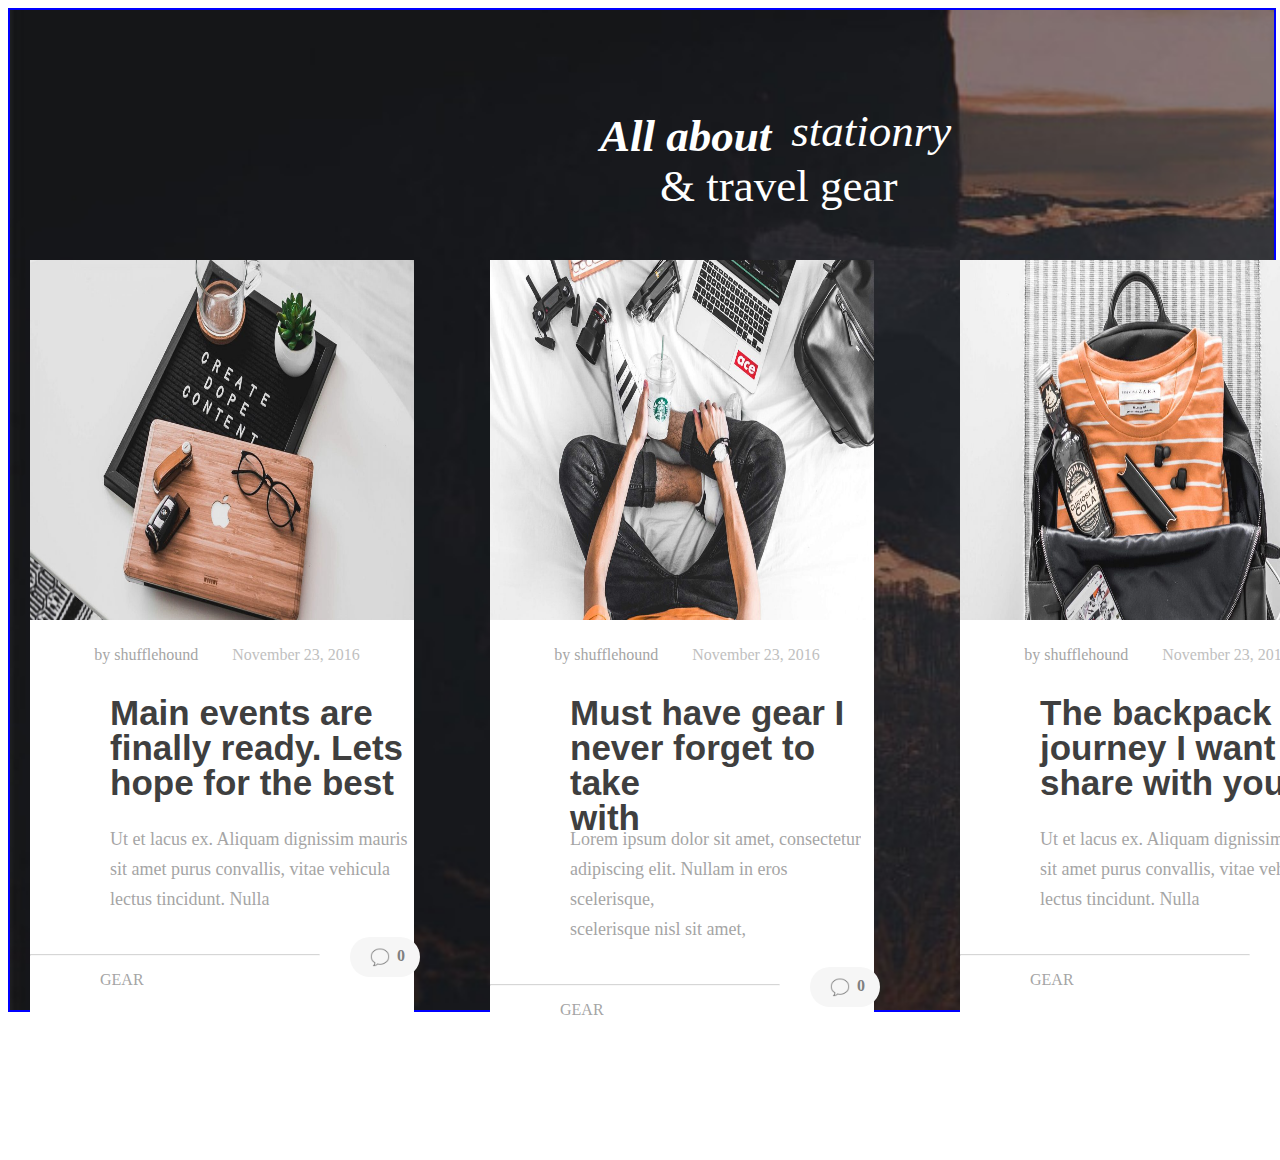
<file: container6.html>
<html>
<head>
    <style>
        .container6{
            width:100%;
            height:1000px;
            border:2px solid blue;
            background-image: url("bg2.jpg");
            background-repeat: no-repeat;
           background-attachment: scroll;
           background-size: cover;
           
        }
        .box1{
  text-align: left;
  padding-left:20px;
  margin-left:60px;
  margin-top: 5px;
 position:absolute;
  padding-top: 10px;
  font-weight: bold;
  font-size:35px;
  line-height: 35px;
  font-weight: 700;
  font-family: Poppins,sans-serif;

  
}
        .box1{
  color:#3f3f3f;
  

}
.box1:hover{
  color:#0980e8;
}
.box2{
  text-align: left;
  padding-left:20px;
  margin-left:60px;
  margin-top: 5px;
 position:absolute;
  padding-top: 10px;
  font-weight: bold;
  font-size:35px;
  line-height: 35px;
  font-weight: 700;
  font-family: Poppins,sans-serif;

  
}
        .box2{
  color:#3f3f3f;
  

}
.box2:hover{
  color:#0980e8;
}
.box3{
  text-align: left;
  padding-left:20px;
  margin-left:60px;
  margin-top: 5px;
 position:absolute;
  padding-top: 10px;
  font-weight: bold;
  font-size:35px;
  line-height: 35px;
  font-weight: 700;
  font-family: Poppins,sans-serif;

  
}
        .box3{
  color:#3f3f3f;
  

}
.box3:hover{
  color:#0980e8;
}
/*.div4{
width:400px;
height:600px;
background-color: white;
border:2px solid red;
position: absolute;
margin-left:10px;
margin-top:250px;
}  
.div4_heading{
                color: #8d8d8d;
                padding-left: 13px;
               
                opacity: 0.7;
                word-wrap: break-word;
                margin-left: 50px;
              margin-top:20px;
              font-family:'montserrat';
              position: absolute;
              font-size: 17px;
              font-weight: lighter;
              word-spacing: 100%;
            }   
            .div4_heading2{
                font-size: 35px;
               font-weight: bold;
              font-family:'montserrat';
              line-height: 100%;
              color: #3f3f3f;
              font-weight: 700;
              margin-left: 50px;
              margin-top:60px;
              position: absolute;
             
              
            }
            .div4_heading2:hover{
                color:#0980e8;
            } 
            .div4_paragraph{
                font-family: 'montserrat';
                color: #8d8d8d;
                font-weight: lighter;
                 font-size: 18px;
                 position: absolute;
                 margin-top:190px;
                 margin-left: 50px;
                 word-spacing: 150%;
                 line-height: 120%;
                 opacity: 0.7;

            }
            .message_icon2{
  
  
  float: left;
 cursor: pointer;
 text-align: center;
 
}
.message_icon2{
 background-color: #f6f6f6;
}
.message_icon2:hover{
 background-color:#007aff;
 color: white;
}
.div4_paragraph2{
                font-family: 'montserrat';
                color: #8d8d8d;
                font-weight: 500;
                 font-size: 15px;
                 position: absolute;
                 margin-top:10px;
                 margin-left: 70px;
                 word-spacing: 150%;
                 opacity: 0.7;
            }
            .div5{
width:400px;
height:600px;
background-color: white;
border:2px solid red;
position: absolute;
margin-left:10px;
margin-top:50px;
} */ 
.message_icon2{
  
  
  float: left;
 cursor: pointer;
 text-align: center;
 
}
.message_icon2{
 background-color: #f6f6f6;
}
.message_icon2:hover{
 background-color:#007aff;
 color: white;
}       
        
        </style>
</head>
<body>
    <div class="container6">
      

      
      
      <!--<div class="div4">
        <img src="box1.jpg" width="400px" height="250px">
        <h3 class="div4_heading">by shufflehound<span style="margin-left:50px;">November 23, 2016</span> </h3>
        <h2 class="div4_heading2">Main events are<br> finally ready. Lets<br> hope for the best</h2>
        <p class="div4_paragraph">Ut et lacus ex. Aliquam dignissim mauris<br> sit amet purus convallis, vitae vehicula<br> lectus tincidunt. Nulla </p>
        <div class="message_icon2" style="position:absolute;width:30px;font-weight: 700;
                height:15px; margin-top:270px;float: left;
                margin-left:320px;
                padding-top:20px;
                padding-bottom:5px;
                text-align: center;
                padding-left:20px;
                padding-right:20px;
                border-radius: 30px;
                display: block;">
                <img style="float:left;margin-top:-10px" src="message_icon2.png" width="20px" height="20px">
                <span style="color:grey;margin-top:-10px; margin-left:2px;position: absolute;">0</span></div>
      </div>
        <hr style="size:5; width:20%;color:rgb(211, 201, 201);margin-left:10px;margin-top:790px;opacity: 0.4;">
        <p class="div4_paragraph2"> GEAR</p>

        <div class="div5">
          <img src="box2.jpg" width="400px" height="250px">
          <h3 class="div4_heading">by shufflehound<span style="margin-left:50px;">November 23, 2016</span> </h3>
          <h2 class="div4_heading2">Main events are<br> finally ready. Lets<br> hope for the best</h2>
          <p class="div4_paragraph">Ut et lacus ex. Aliquam dignissim mauris<br> sit amet purus convallis, vitae vehicula<br> lectus tincidunt. Nulla </p>
          <div class="message_icon2" style="position:absolute;width:30px;font-weight: 700;
                  height:15px; margin-top:270px;float: left;
                  margin-left:320px;
                  padding-top:20px;
                  padding-bottom:5px;
                  text-align: center;
                  padding-left:20px;
                  padding-right:20px;
                  border-radius: 30px;
                  display: block;">
                  <img style="float:left;margin-top:-10px" src="message_icon2.png" width="20px" height="20px">
                  <span style="color:grey;margin-top:-10px; margin-left:2px;position: absolute;">0</span></div>
        </div>
          <hr style="size:5; width:20%;color:rgb(211, 201, 201);margin-left:10px;margin-top:790px;opacity: 0.4;">
          <p class="div4_paragraph2"> GEAR</p>-->
        
        
    
       <div style="position:absolute; color:white; font-size:45px; text-align: center;margin-top: 100px; margin-left:590px; font-style: italic;font-family: italic; font-weight: 800; ">All about
        <span style="position:absolute; color:white; font-size:45px; text-align: center;margin-top: -5px; margin-left:20px; font-stretch: expanded;font-weight: 200;">stationry</span></div> 
        <span style="position:absolute; color:white; font-size:45px; text-align: center;margin-top: 150px; margin-left:650px; font-stretch: expanded;font-weight: 200;">& travel gear</span>
          
           <div style= "position:absolute; width:30%; height:100%;  background-color: white; margin-left:20px; margin-top:250px; ">
            <img src="box1.jpg" width="100%" height="40%">
            <p style="margin-left:10px;color:grey;padding-top: 10px;text-align: center;font-size:16px;opacity: 0.7;">by shufflehound   <span style="margin-left:30px;opacity: 0.7;">November 23, 2016</span></p>
            <div class="box1">Main events are<br> finally ready. Lets<br> hope for the best</div>
            <p style="margin-left:80px;color:grey;padding-top: 10px; font-size: 18px;margin-top:150px;opacity: 0.7;line-height: 30px;">Ut et lacus ex. Aliquam dignissim mauris<br> sit amet purus convallis, vitae vehicula<br> lectus tincidunt. Nulla </p>
            <div class="message_icon2" style="position:absolute;width:30px;font-weight: 700;
            height:15px; margin-top:5px;float: left;
            margin-left:320px;
            padding-top:20px;
            padding-bottom:5px;
            text-align: center;
            padding-left:20px;
            padding-right:20px;
            border-radius: 30px;
            display: block;">
            <img style="float:left;margin-top:-10px" src="message_icon2.png" width="20px" height="20px">
            <span style="color:grey;margin-top:-10px; margin-left:2px;position: absolute;">0</span></div>
            <hr style="size:5; width:75%;color:rgb(211, 201, 201);margin-left:0px;margin-top:40px;opacity: 0.4;">
            
            <p style="margin-left:70px;color:grey;margin-top:15px;font-size:16px;opacity: 0.7;"> GEAR </p>
            
            
          </div>

          <div style= "position:absolute; width:30%; height:100%;  background-color: white; margin-left:480; margin-top:250px; ">
            <img src="box2.jpg" width="100%" height="40%">
            <p style="margin-left:10px;color:grey;padding-top: 10px;text-align: center;font-size:16px;opacity: 0.7;">by shufflehound   <span style="margin-left:30px;opacity: 0.7;">November 23, 2016</span></p>
            <div class="box2">Must have gear I<br> never forget to take<br> with</div>
            <p style="margin-left:80px;color:grey;padding-top: 10px; font-size: 18px;margin-top:150px;opacity: 0.7;line-height: 30px;">Lorem ipsum dolor sit amet, consectetur<br> adipiscing elit. Nullam in eros scelerisque,<br> scelerisque nisl sit amet, </p>
            <div class="message_icon2" style="position:absolute;width:30px;font-weight: 700;
            height:15px; margin-top:5px;float: left;
            margin-left:320px;
            padding-top:20px;
            padding-bottom:5px;
            text-align: center;
            padding-left:20px;
            padding-right:20px;
            border-radius: 30px;
            display: block;">
            <img style="float:left;margin-top:-10px" src="message_icon2.png" width="20px" height="20px">
            <span style="color:grey;margin-top:-10px; margin-left:2px;position: absolute;">0</span></div>
            <hr style="size:5; width:75%;color:rgb(211, 201, 201);margin-left:0px;margin-top:40px;opacity: 0.4;">
            <p style="margin-left:70px;color:grey;margin-top:15px;font-size:16px;opacity: 0.7;"> GEAR </p>
          </div>
        
          <div style= "position:absolute; width:30%; height:100%;   background-color: white; margin-left:950px; margin-top:250px; ">
            <img src="box4.jpg" width="100%" height="40%">
            <p style="margin-left:10px;color:grey;padding-top: 10px;text-align: center;font-size:16px;opacity: 0.7;">by shufflehound   <span style="margin-left:30px;opacity: 0.7;">November 23, 2016</span></p>
            <div class="box3">The backpack<br> journey I want to<br> share with you</div>
            <p style="margin-left:80px;color:grey;padding-top: 10px; font-size: 18px;margin-top:150px;opacity: 0.7;line-height: 30px;">Ut et lacus ex. Aliquam dignissim mauris<br> sit amet purus convallis, vitae vehicula <br>lectus tincidunt. Nulla </p>
            <div class="message_icon2" style="position:absolute;width:30px;font-weight: 700;
            height:15px; margin-top:5px;float: left;
            margin-left:320px;
            padding-top:20px;
            padding-bottom:5px;
            text-align: center;
            padding-left:20px;
            padding-right:20px;
            border-radius: 30px;
            display: block;">
            <img style="float:left;margin-top:-10px" src="message_icon2.png" width="20px" height="20px">
            <span style="color:grey;margin-top:-10px; margin-left:2px;position: absolute;">0</span></div>
            <hr style="size:5; width:75%;color:rgb(211, 201, 201);margin-left:0px;margin-top:40px;opacity: 0.4;">
            <p style="margin-left:70px;color:grey;margin-top:15px;font-size:16px;opacity: 0.7;"> GEAR </p>
          </div>
    </div>
</body>
</html>
</file>
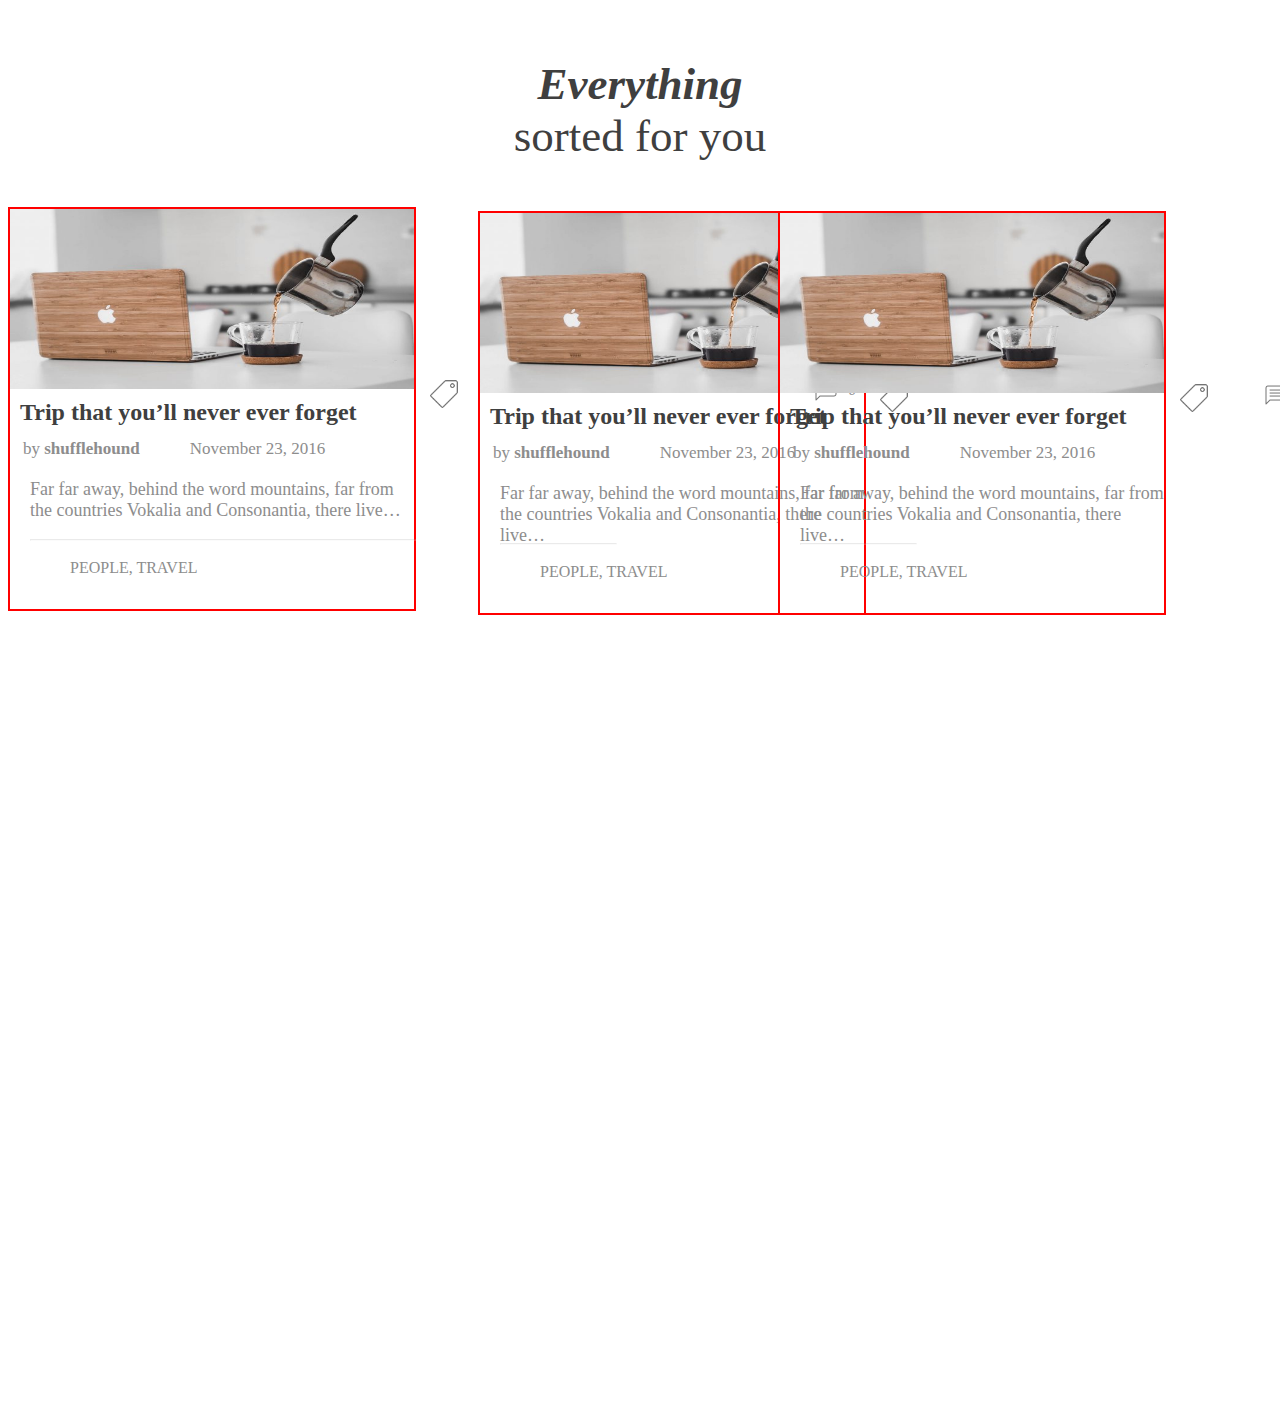
<file: container7.html>
<html>
    <head>
        <style>
            .container7{
                width:100%;
                height:1400px;
              
                background-attachment: scroll;
            }
            .img{
  text-align: left;
  padding-left:20px;
  margin-left:10px;
  margin-top: 5px;
 position:absolute;
  padding-top: 10px;
  font-weight: bold;
  font-size:25px;
  line-height: 25px;
  font-weight: 700;
  font-family: Poppins,sans-serif;

  
}
        .img1{
  color:#3f3f3f;
  

}
.img:hover{
  color:#0980e8;
}
.bg1{
  width:32%;
  height:400px;
  margin-left: 0px;
  
  border:2px solid red;
}
.bg1_heading{
                font-size: 24px;
               font-weight: bold;
              font-family:'montserrat';
              
              color: #3f3f3f;
              font-weight: 700;
              margin-left: 10px;
              margin-top:10px;
              position: absolute;
             
              
            }
            .bg1_heading:hover{
                color:#0980e8;
            }
.bg1_heading2{
                color: #8d8d8d;
                padding-left: 13px;
               
                word-wrap: break-word;
                margin-left: 0px;
              margin-top:50px;
              font-family:'montserrat';
              position: absolute;
              font-size: 17px;
              font-weight: lighter;
              word-spacing: 100%;
            }
            .bg1_paragraph{
                font-family: 'montserrat';
                color: #8d8d8d;
                font-weight: 500;
                 font-size: 18px;
                 position: absolute;
                 margin-top:90px;
                 margin-left: 20px;
                 word-spacing: 150%;
            }
            .bg1_paragraph2{
                font-family: 'montserrat';
                color: #8d8d8d;
                font-weight: 500;
                 font-size: 16px;
                 position: absolute;
                 margin-top:170px;
                 margin-left: 60px;
                 word-spacing: 150%;
            }
            /*.tag_icon2{
            position:absolute;
            margin-left:20px;
            margin-top:170px;
            width:5px;
            }*/
            .chat_icon2{
  margin-top:170px;
 position: absolute;
  margin-right:10px;
  margin-left: 400px;
  float: right;
  width:50%;
}

.tag_icon2{
position:absolute;
margin-left:5px;
margin-top:170px;
width:5px;
float: left;
}
.bg2{
  width:30%;
  height:400px;
  margin-left: 10px;
  border:2px solid red;
  position: absolute;
  margin-left: 470px;
  margin-top:-400px;
}
.bg3{
  width:30%;
  height:400px;
 
  border:2px solid red;
  position: absolute;
  margin-left: 770px;
  margin-top:-400px;
}
.bg1_heading{
                font-size: 24px;
               font-weight: bold;
              font-family:'montserrat';
              
              color: #3f3f3f;
              font-weight: 700;
              margin-left: 10px;
              margin-top:10px;
              position: absolute;
             
              
            }
            .bg1_heading:hover{
                color:#0980e8;
            }
.bg1_heading2{
                color: #8d8d8d;
                padding-left: 13px;
               
                word-wrap: break-word;
                margin-left: 0px;
              margin-top:50px;
              font-family:'montserrat';
              position: absolute;
              font-size: 17px;
              font-weight: lighter;
              word-spacing: 100%;
            }
            .bg1_paragraph{
                font-family: 'montserrat';
                color: #8d8d8d;
                font-weight: 500;
                 font-size: 18px;
                 position: absolute;
                 margin-top:90px;
                 margin-left: 20px;
                 word-spacing: 150%;
            }
            .bg1_paragraph2{
                font-family: 'montserrat';
                color: #8d8d8d;
                font-weight: 500;
                 font-size: 16px;
                 position: absolute;
                 margin-top:170px;
                 margin-left: 60px;
                 word-spacing: 150%;
            }
            /*.tag_icon2{
            position:absolute;
            margin-left:20px;
            margin-top:170px;
            width:5px;
            }*/
            .chat_icon2{
  margin-top:170px;
 position: absolute;
  margin-right:10px;
  margin-left: 400px;
  float: right;
  width:50%;
}

.tag_icon2{
position:absolute;
margin-left:5px;
margin-top:170px;
width:5px;
float: left;
}


            </style>
    </head>
    <body>
        <div class="container7">
               <p style="text-align:center;color:#3f3f3f;font-weight:600;font-style:italic;font-size:45px;padding-top:50px;"><i>Everything</i><br>
                <span style="margin-top:5px;text-align:center;color:#3f3f3f;font-weight:500;font-size:45px;padding-top:5px;margin-top: 5px;font-style: normal;font-family: 'monstratte';">sorted for you</span></p>
                 
                <div class="bg1">
                  <img src="logo_1.jpg" width="100%" height="45%">
                  <h2 class="bg1_heading">Trip that you’ll never ever forget</h2>
                  <h3 class="bg1_heading2">by <span style="font-weight:bold;">shufflehound</span><span style="margin-left:50px;">November 23, 2016</span> </h3>
                  <p class="bg1_paragraph">Far far away, behind the word mountains, far from<br> the countries Vokalia and Consonantia, there live…</p>
                  <hr style="size:1; width:30%; color:rgb(211, 201, 201);margin-top:150px;position: absolute;margin-left: 20px;opacity: 0.2;">
                  <p class="bg1_paragraph2"> PEOPLE, TRAVEL</p>
                  <i class="chat_icon2"><img style="float:left;" src="chat_icon.png"><span style="color:#8d8d8d;margin-left:10px;margin-top: 2px;position: absolute;width:10px;">0</span></i>
                  <i class ="tag_icon2"><img style="margin-left: 10px;" src="tag_icon.png"width="30px" height="30px"></i>
                  </div>

                  <div class="bg2">
                    <img src="logo_1.jpg" width="100%" height="45%">
                    <h2 class="bg1_heading">Trip that you’ll never ever forget</h2>
                    <h3 class="bg1_heading2">by <span style="font-weight:bold;">shufflehound</span><span style="margin-left:50px;">November 23, 2016</span> </h3>
                    <p class="bg1_paragraph">Far far away, behind the word mountains, far from<br> the countries Vokalia and Consonantia, there live…</p>
                    <hr style="size:1; width:30%; color:rgb(211, 201, 201);margin-top:150px;position: absolute;margin-left: 20px;opacity: 0.2;">
                    <p class="bg1_paragraph2"> PEOPLE, TRAVEL</p>
                    <i class="chat_icon2"><img style="float:left;" src="chat_icon.png"><span style="color:#8d8d8d;margin-left:10px;margin-top: 2px;position: absolute;width:10px;">0</span></i>
                    <i class ="tag_icon2"><img style="margin-left: 10px;" src="tag_icon.png"width="30px" height="30px"></i>
                    </div>

                    <div class="bg3">
                      <img src="logo_1.jpg" width="100%" height="45%">
                      <h2 class="bg1_heading">Trip that you’ll never ever forget</h2>
                      <h3 class="bg1_heading2">by <span style="font-weight:bold;">shufflehound</span><span style="margin-left:50px;">November 23, 2016</span> </h3>
                      <p class="bg1_paragraph">Far far away, behind the word mountains, far from<br> the countries Vokalia and Consonantia, there live…</p>
                      <hr style="size:1; width:30%; color:rgb(211, 201, 201);margin-top:150px;position: absolute;margin-left: 20px;opacity: 0.2;">
                      <p class="bg1_paragraph2"> PEOPLE, TRAVEL</p>
                      <i class="chat_icon2"><img style="float:left;" src="chat_icon.png"><span style="color:#8d8d8d;margin-left:10px;margin-top: 2px;position: absolute;width:10px;">0</span></i>
                      <i class ="tag_icon2"><img style="margin-left: 10px;" src="tag_icon.png"width="30px" height="30px"></i>
                      </div>
            <!--<div style= "position:absolute; width:30%; height:70%;  background-color: white; margin-left:20px; margin-top:50px; ">
                <img src="logo_1.jpg" width="100%" height="40%">
                <div class="img">
                    Trip that you’ll never ever forget</div>
                <p style="margin-left:30px;color:grey;margin-top: 50px;text-align:left;font-size:16px;opacity: 0.7;font-stretch: semi-expanded;">by <b>shufflehound  </b> <span style="margin-left:30px;opacity: 0.7;">November 23, 2016</span></p>
                
                <p style="margin-left:20px;color:grey;padding-top: 10px; font-size: 18px;margin-top:10px;opacity: 0.7;line-height: 30px;">Far far away, behind the word mountains,far from the <br>countries Vokalia and Consonantia,there live…</p>
                <hr style="size:1; width:100%; color:rgb(175, 168, 168);margin-top: 15px;float: right;margin-left:270px;margin-right: 0px;">
                <img style="margin-left:10px;color:grey;margin-top:20px;position: absolute;"src="icon2.jpg"width="30px" height="30px">
                <p style="margin-left:50px;color:grey;margin-top:40px;font-size:16px;">PEOPLE, TRAVEL  </p>
              </div> 

              <div style= "position:absolute; width:30%; height:70%;  background-color: white; margin-left:485px; margin-top:50px; ">
                <img src="box5.jpg" width="100%" height="40%">
                <div class="img">
                    The proper way to dress up for the business meeting</div>
                <p style="margin-left:30px;color:grey;margin-top: 70px;text-align:left;font-size:16px;opacity: 0.7;font-stretch: semi-expanded;">by <b>shufflehound  </b> <span style="margin-left:30px;opacity: 0.7;">November 23, 2016</span></p>
                
                <p style="margin-left:20px;color:grey;padding-top: 10px; font-size: 18px;margin-top:5px;opacity: 0.7;line-height: 30px;">Quisque dictum eros nisl, a maximus massa<br> accumsan non. Aliquam erat volutpat. Quisque<br> at finibus dui….</p>
                <hr style="size:1; width:100%; color:rgb(175, 168, 168);margin-top: 5px;float: right;margin-left:270px;margin-right: 0px;">
                <img style="margin-left:10px;color:grey;margin-top:20px;position: absolute;"src="icon2.jpg"width="30px" height="30px">
                <p style="margin-left:50px;color:grey;margin-top:40px;font-size:16px;">PEOPLE, TRAVEL  </p>
              </div> 

              <div style= "position:absolute; width:30%; height:70%;  background-color: white; margin-left:950px; margin-top:50px; ">
                <img src="slide1.jpg" width="100%" height="40%">
                <div class="img">
                    A quick midday swim for inspiration</div>
                <p style="margin-left:30px;color:grey;margin-top: 70px;text-align:left;font-size:16px;opacity: 0.7;font-stretch: semi-expanded;">by <b>shufflehound  </b> <span style="margin-left:30px;opacity: 0.7;">November 23, 2016</span></p>
                
                <p style="margin-left:20px;color:grey;padding-top: 10px; font-size: 18px;margin-top:10px;opacity: 0.7;line-height: 30px;">Lorem ipsum dolor sit amet, consectetur adipiscing<br> elit. Nullam in eros scelerisque, scelerisque nisl sit<br> amet,…</p>
                <hr style="size:1; width:100%; color:rgb(175, 168, 168);margin-top: 5px;float: right;margin-left:270px;margin-right: 0px;">
                <img style="margin-left:10px;color:grey;margin-top:20px;position: absolute;"src="icon2.jpg"width="30px" height="30px">
                <p style="margin-left:50px;color:grey;margin-top:40px;font-size:16px;">PEOPLE, TRAVEL  </p>
              </div> 

              <div style= "position:absolute; width:30%; height:70%;  background-color: white; margin-left:20px; margin-top:550px; ">
                <img src="box2.jpg" width="100%" height="40%">
                <div class="img">
                  Must have gear I never forget to take with</div>
                <p style="margin-left:30px;color:grey;margin-top: 70px;text-align:left;font-size:16px;opacity: 0.7;font-stretch: semi-expanded;">by <b>shufflehound  </b> <span style="margin-left:30px;opacity: 0.7;">November 23, 2016</span></p>
                
                <p style="margin-left:20px;color:grey;padding-top: 10px; font-size: 18px;margin-top:10px;opacity: 0.7;line-height: 30px;">Lorem ipsum dolor sit amet, consectetur adipiscing<br> elit. Nullam in eros scelerisque, scelerisque nisl sit<br> amet,…</p>
                <hr style="size:1; width:100%; color:rgb(175, 168, 168);margin-top: 5px;float: right;margin-left:270px;margin-right: 0px;">
                <img style="margin-left:10px;color:grey;margin-top:20px;position: absolute;"src="icon2.jpg"width="30px" height="30px">
                <p style="margin-left:50px;color:grey;margin-top:40px;font-size:16px;">PEOPLE, TRAVEL  </p>
              </div> 
              <div style= "position:absolute; width:30%; height:70%;  background-color: white; margin-left:485px; margin-top:550px; ">
                <img src="logo3.jpg" width="100%" height="40%">
                <div class="img">
                  Healthy breakfast ideas</div>
                <p style="margin-left:30px;color:grey;margin-top: 70px;text-align:left;font-size:16px;opacity: 0.7;font-stretch: semi-expanded;">by <b>shufflehound  </b> <span style="margin-left:30px;opacity: 0.7;">November 23, 2016</span></p>
                
                <p style="margin-left:20px;color:grey;padding-top: 10px; font-size: 18px;margin-top:10px;opacity: 0.7;line-height: 30px;">Lorem ipsum dolor sit amet, consectetur adipiscing<br> elit. Nullam in eros scelerisque, scelerisque nisl sit<br> amet,…</p>
                <hr style="size:1; width:100%; color:rgb(175, 168, 168);margin-top: 5px;float: right;margin-left:270px;margin-right: 0px;">
                <img style="margin-left:10px;color:grey;margin-top:20px;position: absolute;"src="icon2.jpg"width="30px" height="30px">
                <p style="margin-left:50px;color:grey;margin-top:40px;font-size:16px;">PEOPLE, TRAVEL  </p>
              </div> 
              <div style= "position:absolute; width:30%; height:70%;  background-color: white; margin-left:940px; margin-top:550px; ">
                <img src="slide2.jpg" width="100%" height="40%">
                <div class="img">
                  Some of my favorite moments this year</div>
                <p style="margin-left:30px;color:grey;margin-top: 70px;text-align:left;font-size:16px;opacity: 0.7;font-stretch: semi-expanded;">by <b>shufflehound  </b> <span style="margin-left:30px;opacity: 0.7;">November 23, 2016</span></p>
                
                <p style="margin-left:20px;color:grey;padding-top: 10px; font-size: 18px;margin-top:10px;opacity: 0.7;line-height: 30px;">Lorem ipsum dolor sit amet, consectetur adipiscing<br> elit. Nullam in eros scelerisque, scelerisque nisl sit<br> amet,…</p>
                <hr style="size:1; width:100%; color:rgb(175, 168, 168);margin-top: 5px;float: right;margin-left:270px;margin-right: 0px;">
                <img style="margin-left:10px;color:grey;margin-top:20px;position: absolute;"src="icon2.jpg"width="30px" height="30px">
                <p style="margin-left:50px;color:grey;margin-top:40px;font-size:16px;">PEOPLE, TRAVEL  </p>
              </div> -->
              </div>
    </body>
</html>
</file>
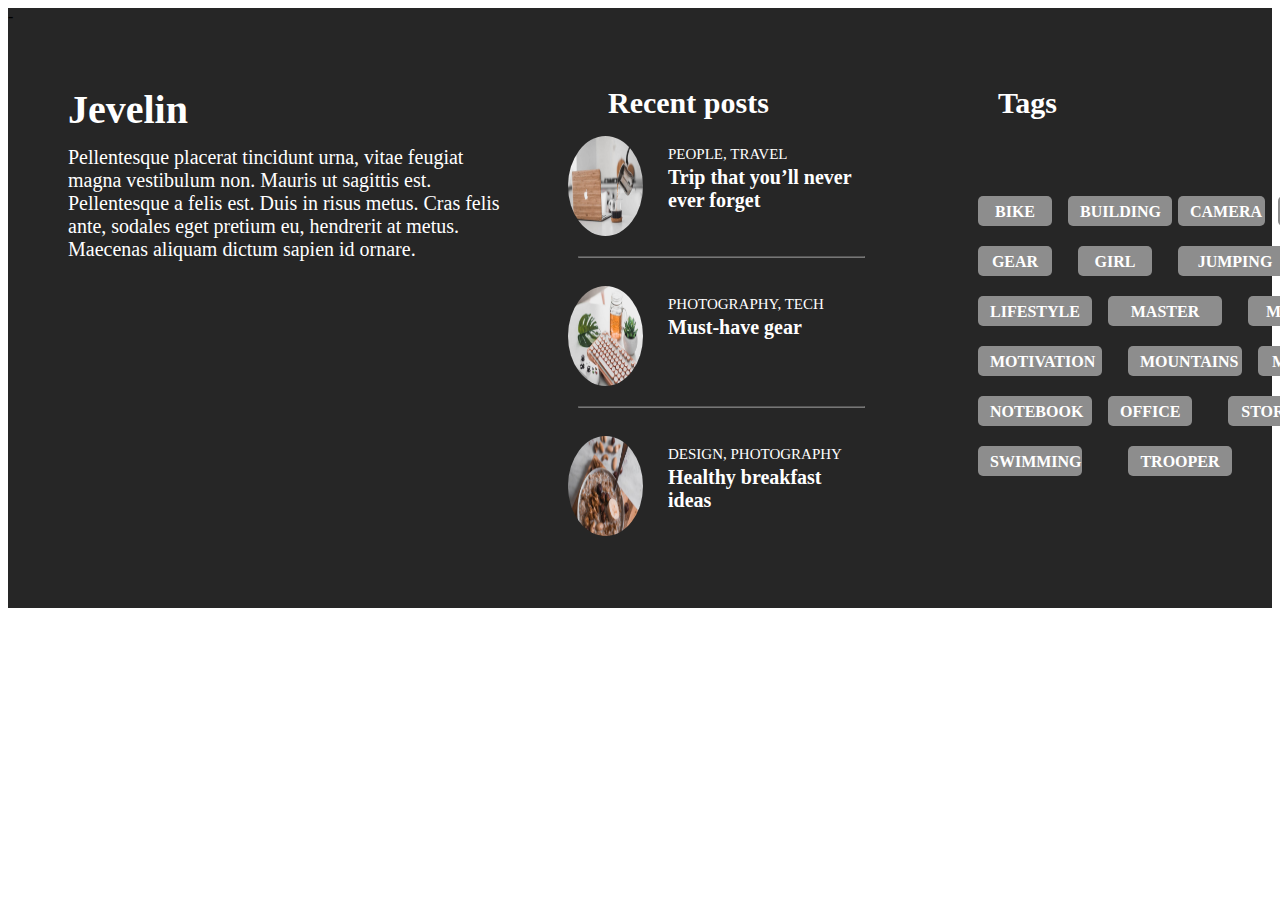
<file: container8.html>
<html>
    <head>
        <style>
            .container8{
                width:100%;
                height:600px;
              background-color: #262626;
                background-attachment: scroll;
            }
            
.allfooter{
position: absolute;
  
  width:300px;
  height:400px;
  float: right;
  margin-left: 550px;
  margin-top:70px;
}

.footer{
  position: absolute;

  width:300px;
  
  float: right;
  margin-left: 10px;
  margin-top:40px;
}
.footer2{
  position: absolute;
 
  width:300px;
  
  float: right;
  margin-left: 0px;
  margin-top:50px;
}
.footer3{
  position: absolute;
  
  width:300px;
  
  float: right;
  margin-left: 0px;
  margin-top:200px;
}

.footer_heading{
margin-left:100px;
margin-top:10px;
font-size: 15px;
text-transform: uppercase;
position: absolute;
font-weight: lighter;
color: white;
transition: all 0.3s ease-in-out;
}
.footer_heading:hover{
color:black;
}
.footer_heading3{
color: white;
font-size: 20px;
font-family:' montserrat'; 
font-weight: 700;
margin-top:30px;
margin-left:100px;
position: absolute;
}
.footer_heading3:hover{
    color:#0980e8;
}

.populartags2{

height:400px;
margin-left: 970px;
margin-top:150px;
position: absolute;
width: 30%;
float: right;

}


.tag_1{
  border-radius: 10%;
  margin-top:20px;
  text-align: center;
  position: absolute;
  width:50px;
  height:30px;
   font-family:' Montserrat';
    border-radius: 5px;
    padding: 0 12px;
    line-height: 32px;
    background-color:  #8d8d8d;
    color: white;
    font-weight: bold;
   
 

 
}
.tag_1:hover{
  background-color:#0980e8;
  color: white;
}
        </style>
    </head>
    <body>
        <div class="container8">
            <!--<div style="position: absolute;margin-left: 60px;color:white;font-size: 40px;margin-top: 60px;font-weight: 700;">Jevelin</div>
            <div style="position: absolute;margin-left: 600px;color:white;font-size: 30px;margin-top: 60px;font-weight: 600;">Recent posts</div>
            <div style="position: absolute;margin-left: 990px;color:white;font-size: 30px;margin-top: 60px;font-weight: 600;">Tags</div>
            <div style="position: absolute;margin-left: 60px;color:white;font-size: 20px;margin-top: 120px;font-weight: 200;">Pellentesque placerat tincidunt urna, vitae feugiat<br> magna vestibulum non. Mauris ut sagittis est.<br> Pellentesque a felis est. Duis in risus metus. Cras felis<br> ante, sodales eget pretium eu, hendrerit at metus.<br> Maecenas aliquam dictum sapien id ornare.</div>
            <img style="margin-top:130px;border-radius: 50%;margin-left: 550px;float:left" src="logo_1.jpg" width="90px" height="90px">
            <div class="hovernav">
             <p style="float: left;margin-top:130px;font-size: 15px;margin-left: 10px;font-weight: 200;"> PEOPLE, TRAVEL</p></div>
             <div class="hovernav2">
             <p style="float: right;margin-top:160px;font-size:18px;margin-left: 650px;font-weight: 200;position: absolute;font-weight: bold;font-family: sans-serif;"> Trip that you’ll never ever forget</p>
            </div>

            <img style="margin-top:230px;border-radius: 50%;margin-left: 0px;float:left" src="logo_1.jpg" width="90px" height="90px">
            <div class="hovernav">
             <p style="float: left;margin-top:130px;font-size: 15px;margin-left: 10px;font-weight: 200;"> PEOPLE, TRAVEL</p></div>
             <div class="hovernav2">
             <p style="float: right;margin-top:160px;font-size:18px;margin-left: 650px;font-weight: 200;position: absolute;font-weight: bold;font-family: sans-serif;"> Trip that you’ll never ever forget</p>
            </div>
           </div>-->
           -<div style="position: absolute;margin-left: 60px;color:white;font-size: 40px;margin-top: 60px;font-weight: 700;">Jevelin</div>
            <div style="position: absolute;margin-left: 600px;color:white;font-size: 30px;margin-top: 60px;font-weight: 600;">Recent posts</div>
            <div style="position: absolute;margin-left: 990px;color:white;font-size: 30px;margin-top: 60px;font-weight: 600;">Tags</div>

           
            <div style="position: absolute;margin-left: 60px;color:white;font-size: 20px;margin-top: 120px;font-weight: 200;">Pellentesque placerat tincidunt urna, vitae feugiat<br> magna vestibulum non. Mauris ut sagittis est.<br> Pellentesque a felis est. Duis in risus metus. Cras felis<br> ante, sodales eget pretium eu, hendrerit at metus.<br> Maecenas aliquam dictum sapien id ornare.</div>
          
            <div class="tags">
            
           
           
                <div class="populartags2">
                <div class="tag_1">BIKE</div>
                <div  style="margin-left:90px;width:80px;"class="tag_1">BUILDING</div>
                <div  style="margin-left:200px;width:63px;"class="tag_1">CAMERA</div>
                <div  style="margin-left:300px;width:50px;margin-top:20px;"class="tag_1">CRAFT</div>
                <div  style="margin-left:0px;width:50px;margin-top:70px;"class="tag_1">GEAR</div>
                <div  style="margin-left:100px;width:50px;margin-top:70px;"class="tag_1">GIRL</div>
                <div  style="margin-left:200px;width:90px;margin-top:70px;"class="tag_1">JUMPING</div>
                <div  style="margin-left:330px;width:50px;margin-top:70px;"class="tag_1">LAKE</div>
                <div  style="margin-left:0px;width:90px;margin-top:120px;"class="tag_1">LIFESTYLE</div>
                <div  style="margin-left:130px;width:90px;margin-top:120px;"class="tag_1">MASTER</div>
                <div  style="margin-left:270px;width:90px;margin-top:120px;"class="tag_1">MOCK-UP</div>
                <div  style="margin-left:0px;width:100px;margin-top:170px;"class="tag_1">MOTIVATION</div>
                <div  style="margin-left:150px;width:90px;margin-top:170px;"class="tag_1">MOUNTAINS</div>
                <div  style="margin-left:280px;width:60px;margin-top:170px;"class="tag_1">MOVIE</div>
                <div  style="margin-left:0px;width:90px;margin-top:220px;"class="tag_1">NOTEBOOK</div>
                <div  style="margin-left:130px;width:60px;margin-top:220px;"class="tag_1">OFFICE</div>
                <div  style="margin-left:250px;width:140px;margin-top:220px;"class="tag_1">STORMTROOPER</div>
                <div  style="margin-left:0px;width:80px;margin-top:270px;"class="tag_1">SWIMMING</div>
                <div  style="margin-left:150px;width:80px;margin-top:270px;"class="tag_1">TROOPER</div>
              
         
                </div>
            <div class="allfooter">
     
            
            <div class="footer">
            <h3 class="footer_heading">PEOPLE, TRAVEL</h3>
            <h2 class="footer_heading3">Trip that you’ll never <br>ever forget</h2>
            <hr style="size:1; width:95%; color:rgb(211, 201, 201);margin-top:120px;position: absolute;margin-left: 10px;opacity: 0.4;">
            <img  style="border-radius: 50%;"src="logo_1.jpg" width="25%" height="100px">
          
           
            <div class="footer2">
                <h3 class="footer_heading">PHOTOGRAPHY, TECH</h3>
                <h2 class="footer_heading3">Must-have gear</h2>
                <hr style="size:1; width:95%; color:rgb(211, 201, 201);margin-top:120px;position: absolute;margin-left: 10px;opacity: 0.4;">
                <img  style="border-radius: 50%;"src="logo2.jpg" width="25%" height="100px">
               </div>
   
             <div class="footer3">
                <h3 class="footer_heading">DESIGN, PHOTOGRAPHY</h3>
                <h2 class="footer_heading3">Healthy breakfast ideas</h2>
                
                <img  style="border-radius: 50%;"src="logo3.jpg" width="25%" height="100px">
           </div>

          <!----<div class="tags">
            
           
           
           <div class="populartags">
           <div class="tag1">BIKE</div>
           <div  style="margin-left:90px;width:80px;"class="tag1">BUILDING</div>
           <div  style="margin-left:200px;width:63px;"class="tag1">CAMERA</div>
           <div  style="margin-left:300px;width:50px;margin-top:20px;"class="tag1">CRAFT</div>
           <div  style="margin-left:0px;width:50px;margin-top:70px;"class="tag1">GEAR</div>
           <div  style="margin-left:100px;width:50px;margin-top:70px;"class="tag1">GIRL</div>
           <div  style="margin-left:200px;width:90px;margin-top:70px;"class="tag1">JUMPING</div>
           <div  style="margin-left:330px;width:50px;margin-top:70px;"class="tag1">LAKE</div>
           <div  style="margin-left:0px;width:90px;margin-top:120px;"class="tag1">LIFESTYLE</div>
           <div  style="margin-left:130px;width:90px;margin-top:120px;"class="tag1">MASTER</div>
           <div  style="margin-left:270px;width:90px;margin-top:120px;"class="tag1">MOCK-UP</div>
           <div  style="margin-left:0px;width:100px;margin-top:170px;"class="tag1">MOTIVATION</div>
           <div  style="margin-left:150px;width:90px;margin-top:170px;"class="tag1">MOUNTAINS</div>
           <div  style="margin-left:280px;width:60px;margin-top:170px;"class="tag1">MOVIE</div>
           <div  style="margin-left:0px;width:90px;margin-top:220px;"class="tag1">NOTEBOOK</div>
           <div  style="margin-left:130px;width:60px;margin-top:220px;"class="tag1">OFFICE</div>
           <div  style="margin-left:250px;width:140px;margin-top:220px;"class="tag1">STORMTROOPER</div>
           <div  style="margin-left:0px;width:80px;margin-top:270px;"class="tag1">SWIMMING</div>
           <div  style="margin-left:150px;width:80px;margin-top:270px;"class="tag1">TROOPER</div>
         
    
           </div>-->
           </div>
   
          
     
              
            </div>
    </body>
    </html>
</file>
<file: style.css>
/*@import url("index.html");*/
* {
  padding: 0;
  margin: 0;
 
}
*body{
  
  height:5000px;
  font-family: 'Montserrat', sans-serif;

}
.container{
  width:100%;
  height:900px;
  max-width: 100%;
  background:url("bg2.jpg") center no-repeat;
  background-size: cover;
}

.overlay {
  /*position: absolute;*/
  bottom: 0;
  left: 100%;
  right: 0;
  max-width: 100%;
  background-image: url("bg.jpg");
  overflow: hidden;
  width: 0;
  height: 100%;
  transition: .5s ease;
}

.container:hover .overlay {
  width: 100%;
  left: 0;
 
}

.navbar{
  width:300px;
  height:100%;
  background-color: #272424;
  position: fixed;
  top:0;
 right:-300px;
  display:flex;
  justify-content: center;
  align-items: center;
  
  transition: right .8s cubic-bezier(1,0,0,1);
  border-left: 1px solid white;
}
.change{
  right:0;
}
.hamburger-menu{
  width:35px;
  height:30px;
 
  position:fixed;
  top:50px;
  right:50px;
  cursor:pointer;
  display:flex;
  flex-direction: column;
  justify-content: space-around;
}
.line{
  width:100%;
  height:3px;
  background-color: white;
  transition:all 0.5s;
}
.change .line-1{
 
-webkit-transform: rotate(-45deg) translate(-9px, 6px);
  transform: rotate(-45deg) translate(-9px, 6px);
}

.change .line-2 {opacity: 0;}

.change .line-3 {
  -webkit-transform: rotate(45deg) translate(-8px, -8px);
  transform: rotate(45deg) translate(-8px, -8px);
}
.navlist{
  text-align: right;
  

}
.nav-item{
  list-style: none;
  margin:25px;
  

  
}
.nav-link{
  text-decoration: none;
  font-weight: 500;
  font-size: 14px;
  color:rgba(128, 128, 128, 0.756);
  margin-left: 50px;
  letter-spacing: 1px;
  text-transform: uppercase;
  position: relative;
  padding:3px 0;
}
.nav-link:hover{
  color:white;
}


#slideshow {
  overflow: hidden;
  height: 700px;
  width: 100%;
  margin: 0 auto;
 

}






.div1{
  width:95%;
  background-color: white;
 height:450px;
 margin-left:30px;
 margin-top:-100px;
 
}
.div1:hover{
  filter:drop-shadow(20px 20px 20px rgb(183, 174, 174) );
}
.div2{
  width:95%;

 height:450px;
 margin-left:30px;
 margin-top:510px;
 background-color: white;
}
.div2:hover{
  filter:drop-shadow(20px 20px 20px rgb(183, 174, 174) );
}
.div1_heading{
  color: #8d8d8d;
  padding-left: 13px;
 
  word-wrap: break-word;
  margin-left:780px;
margin-top:120px;

font-family: 'Montserrat', 'Raleway', 'Helvetica', 'Arial', sans-serif;
position: absolute;
font-size: 15px;
font-weight: lighter;
word-spacing: 100%;
}
.heading{
  color: #8d8d8d;
  padding-left: 13px;
 
  word-wrap: break-word;
  margin-left: 80px;
margin-top:120px;

font-family: 'Montserrat', 'Raleway', 'Helvetica', 'Arial', sans-serif;
position: absolute;
font-size: 15px;
font-weight: lighter;
word-spacing: 100%;
}
.heading1{
  color: #3f3f3f;
  font-size: 35px;
  font-family:' montserrat'; 
 font-weight: 700;
 margin-top:160px;
 margin-left:80px;
 position: absolute;
 cursor:pointer;
 }
 .heading1:hover{
  color:#0980e8;
 }
 .div1_heading1{
  color: #3f3f3f;
  font-size: 35px;
  font-family:' montserrat'; 
 font-weight: 700;
 margin-top:160px;
 margin-left:780px;
 position: absolute;
 cursor:pointer;
 }
 .div1_heading1:hover{
  color:#0980e8;
 }
 .paragraph{
  font-family: 'montserrat';
  color: #8d8d8d;
  font-weight: 500;
   font-size: 18px;
   position: absolute;
   margin-top:280px;
   margin-left: 80px;
   word-spacing: 150%;
   line-height: 150%;
}
.div1_paragraph{
  font-family: 'montserrat';
  color: #8d8d8d;
  font-weight: 500;
   font-size: 18px;
   position: absolute;
   margin-top:280px;
   margin-left: 780px;
   word-spacing: 150%;
   line-height: 150%;
}
.div1_paragraph2{
  font-family: 'montserrat';
  color: #8d8d8d;
  font-weight: 500;
   font-size: 16px;
   position: absolute;
   margin-top:380px;
   margin-left: 780px;
   word-spacing: 150%;

}
.paragraph2{
  font-family: 'montserrat';
  color: #8d8d8d;
  font-weight: 500;
   font-size: 16px;
   position: absolute;
   margin-top:380px;
   margin-left: 80px;
   word-spacing: 150%;

}
.container4{
  width: 100%;
  height:300px;
 
  margin-top:200px;
}
.email_title{
  margin-left:100px;
  text-align: center;
  font-weight: 500;
  font-family:'Times New Roman', Times, serif;
  font-size: 42px;
  color: #3f3f3f;
  font-stretch:ultra-expanded
}
.letter_form{
  height:60px;
  width:540px;
  margin-top:110px;
  position: absolute;
  margin-left:300px;
 opacity: 0.4;
  background-color: #f7f7f7;
  

  
}
.letter_form:hover{
  filter:drop-shadow(20px 20px 20px rgb(183, 174, 174) );
}

.letter_form{
  border-radius: 32px;
  width:750px;
  margin-left:400;
 margin-top:40px;
 font-size: 17px;
 padding-left: 40px;
    border: inherit;
    float: right;
 
}
.send{
  background-color: #007aff;
  
   float: left;
  color:white;
  text-align: center;
}
.send:hover{
 opacity:0.7;
}
.send:hover{
  color:white;
}
.message_icon{
  
  
   float: left;
  cursor: pointer;
  text-align: center;
  
}
.message_icon{
  background-color: #f6f6f6;
  cursor:pointer;
}
.message_icon:hover{
  background-color:#007aff;
  color: white;
}
.container5{
  max-width: 100%;
  height:1920px;
  
}


.logo1{
  
  margin-left: 40px;
  margin-top:100px;
  width:70%;
 
}

.logo_title{
  font-size: 24px;
  font-family: montserrat;
  color: #3f3f3f;
  font-weight: 700;
  font-weight: 700;
  padding-bottom: 25px;
  

}
.logo_heading{
  font-size: 24px;
 font-weight: bold;
font-family:'montserrat';
cursor:pointer;
color: #3f3f3f;
font-weight: 700;
margin-left: 320px;
margin-top:0px;
position: absolute;


}
.logo_heading:hover{
  color:#0980e8;
}
.logo_heading2{
  color: #8d8d8d;
  padding-left: 13px;
 
  word-wrap: break-word;
  margin-left: 310px;
margin-top:40px;
font-family:'montserrat';
position: absolute;
font-size: 17px;
font-weight: lighter;
word-spacing: 100%;
}
.logo_paragraph{
  font-family: 'montserrat';
  color: #8d8d8d;
  font-weight: 500;
   font-size: 18px;
   position: absolute;
   margin-top:80px;
   margin-left: 320px;
   word-spacing: 150%;
}
.logo_paragraph2{
  font-family: 'montserrat';
  color: #8d8d8d;
  font-weight: 500;
   font-size: 16px;
   position: absolute;
   margin-top:160px;
   margin-left: 370px;
   word-spacing: 150%;
}
.chat_icon{
  margin-top:160px;
 position: absolute;
  margin-right:10px;
  margin-left: 220px;
  width:50%;
}

.tag_icon{
position:absolute;
margin-left:320px;
margin-top:160px;
width:5px;
}
.allround{
position: absolute;
  
  width:300px;
  height:680px;
  float: right;
  margin-left: 1080px;
  margin-top:10px;
}

.round{
  position: absolute;

  width:300px;
  
  float: right;
  margin-left: 10px;
  margin-top:40px;
}
.round2{
  position: absolute;
 
  width:300px;
  
  float: right;
  margin-left: 0px;
  margin-top:50px;
}
.round3{
  position: absolute;
  
  width:300px;
  
  float: right;
  margin-left: 0px;
  margin-top:200px;
}
.round4{
  position: absolute;
  
  width:300px;
  
  float: right;
  margin-left: 0px;
  margin-top:350px;
}
.right_heading{
margin-left:100px;
margin-top:10px;
font-size: 15px;
text-transform: uppercase;
position: absolute;
font-weight: lighter;
color: #1e548e;
cursor:pointer;
transition: all 0.3s ease-in-out;
}
.right_heading:hover{
color:black;
}
.round_heading3{
color: #3f3f3f;
font-size: 20px;
font-family:' montserrat'; 
font-weight: 700;
margin-top:30px;
margin-left:100px;
position: absolute;
}
.ad{
  
  margin-top:550px;
  width:100%;
  position: absolute;
  margin-left: 0px;
  
  
}
.searchbar {
  filter:drop-shadow(10px 10px 10px rgb(183, 174, 174) );
  float: left;
  margin-left: auto;
  margin-right: auto;
  display: block;
  margin-top: 900px;
  margin-left:30px;
 
}

.topnav input[type=text] {
  padding: 15px;
  margin-top: 8px;
  font-size: 17px;
  border: none;
  width:200px;
  
 
}



@media screen and (max-width: 600px) {
  .searchbar {
    float: none;
  }
}
.tags_h1{
  color: #3f3f3f;
  margin-top: 1000px;
}
.populartags{

height:500px;
}


.tag1{
  border-radius: 10%;
  margin-top:20px;
  text-align: center;
  position: absolute;
  width:50px;
  height:30px;
   font-family:' Montserrat';
    border-radius: 5px;
    padding: 0 12px;
    line-height: 32px;
    background-color: #f0f0f0;
    color: #8d8d8d;
    font-weight: bold;
    cursor:pointer;
 

 
}
.tag1:hover{
  background-color:#0980e8;
  color: white;
}
.container6{
  width:100%;
  height:600px;
 

  
}
.bg{
  width:100%;
  height:900px;
  background-size: cover;
  background-attachment: scroll;
  background-repeat: no-repeat;
  background-image: url('bg2.jpg');
}
.box1{
  text-align: left;
  padding-left:20px;
  margin-left:60px;
  margin-top: 5px;
 position:absolute;
  padding-top: 10px;
  font-weight: bold;
  font-size:35px;
  line-height: 35px;
  font-weight: 700;
  font-family: Poppins,sans-serif;

  
}
        .box1{
  color:#3f3f3f;
  cursor:pointer;
  

}
.box1:hover{
  color:#0980e8;
}
.box2{
  text-align: left;
  padding-left:20px;
  margin-left:60px;
  margin-top: 5px;
 position:absolute;
  padding-top: 10px;
  font-weight: bold;
  font-size:35px;
  line-height: 35px;
  font-weight: 700;
  font-family: Poppins,sans-serif;

  
}
        .box2{
  color:#3f3f3f;
  cursor:pointer;
  

}
.box2:hover{
  color:#0980e8;
}
.box3{
  text-align: left;
  padding-left:20px;
  margin-left:60px;
  margin-top: 5px;
 position:absolute;
  padding-top: 10px;
  font-weight: bold;
  font-size:35px;
  line-height: 35px;
  font-weight: 700;
  font-family: Poppins,sans-serif;
  cursor:pointer;

  
}
        .box3{
  color:#3f3f3f;
  

}
.box3:hover{
  color:#0980e8;
}
.message_icon2{
  
  cursor:pointer;
  float: left;
 cursor: pointer;
 text-align: center;
 
}
.message_icon2{
 background-color: #f6f6f6;
}
.message_icon2:hover{
 background-color:#007aff;
 color: white;
}       
.container7{
  width:100%;
  height:1400px;
margin-top:100px;
  background-attachment: scroll;
}
.img{
text-align: left;
padding-left:20px;
margin-left:10px;
margin-top: 5px;
position:absolute;
padding-top: 10px;
font-weight: bold;
font-size:25px;
line-height: 25px;
font-weight: 700;
font-family: Poppins,sans-serif;


}
.img{
color:#3f3f3f;
cursor:pointer;


}
.img:hover{
color:#0980e8;
}
.container8{
  width:100%;
  height:600px;
background-color: #262626;
  background-attachment: scroll;
}

.allfooter{
position: absolute;

width:300px;
height:400px;
float: right;
margin-left: 550px;
margin-top:70px;
}

.footer{
position: absolute;

width:300px;

float: right;
margin-left: 10px;
margin-top:40px;
}
.footer2{
position: absolute;

width:300px;

float: right;
margin-left: 0px;
margin-top:50px;
}
.footer3{
position: absolute;

width:300px;

float: right;
margin-left: 0px;
margin-top:200px;
}

.footer_heading{
margin-left:100px;
margin-top:10px;
font-size: 15px;
text-transform: uppercase;
position: absolute;
font-weight: lighter;
color: white;
transition: all 0.3s ease-in-out;
cursor:pointer;
}
.footer_heading:hover{
color:black;
}
.footer_heading3{
color: white;
font-size: 20px;
font-family:' montserrat'; 
font-weight: 700;
margin-top:30px;
margin-left:100px;
position: absolute;
cursor:pointer;
}
.footer_heading3:hover{
color:#0980e8;
}

.populartags2{

height:400px;
margin-left: 970px;
margin-top:150px;
position: absolute;
width: 30%;
float: right;

}


.tag_1{
border-radius: 10%;
margin-top:20px;
text-align: center;
position: absolute;
width:50px;
height:30px;
font-family:' Montserrat';
border-radius: 5px;
padding: 0 12px;
line-height: 32px;
background-color:  #8d8d8d;
color: white;
font-weight: bold;
cursor:pointer;




}
.tag_1:hover{
background-color:#0980e8;
color: white;
}
</file>
